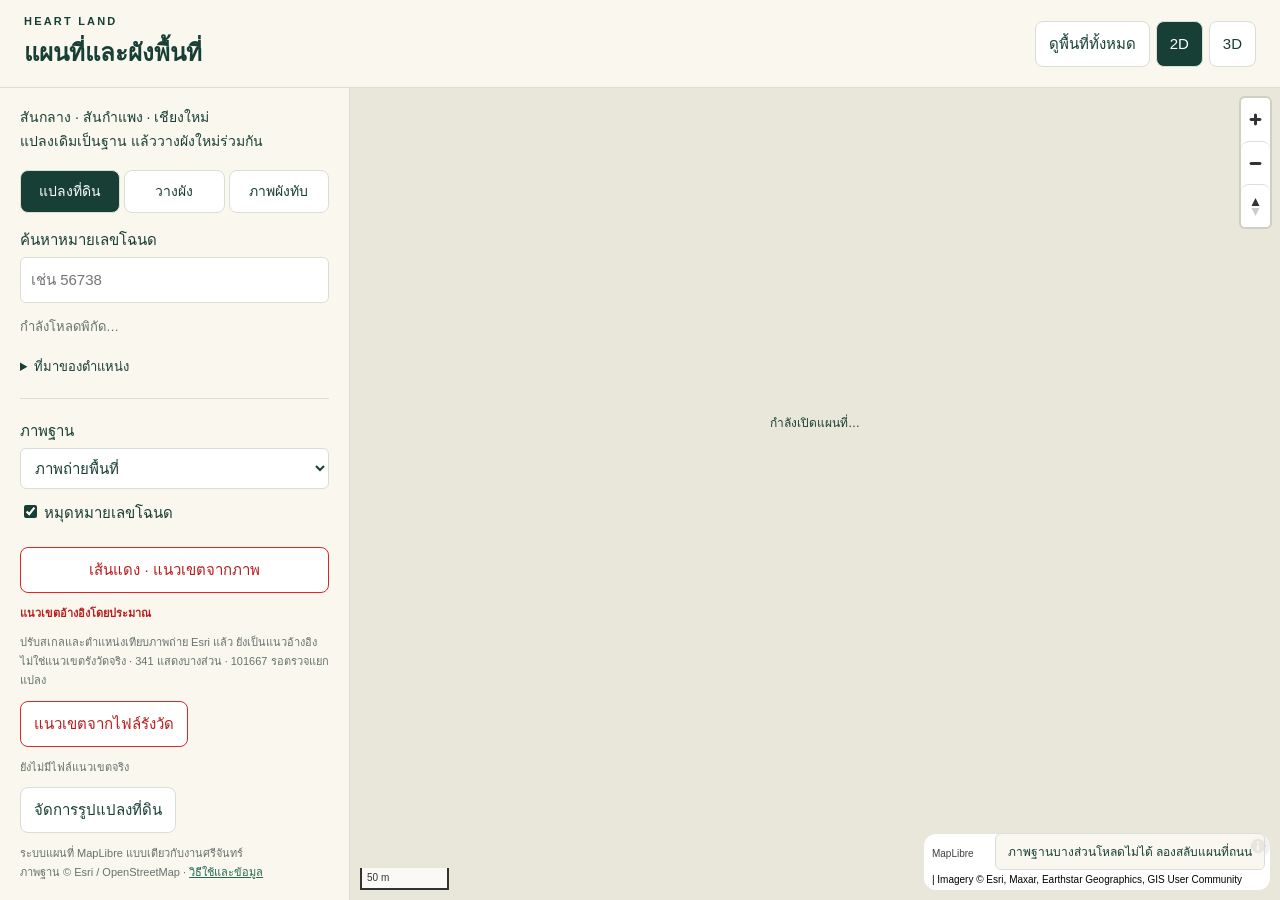
<file: index.html>
<!doctype html><html lang="th"><head><meta charset="utf-8"><meta name="viewport" content="width=device-width,initial-scale=1"><meta name="theme-color" content="#173f35"><title>HEART LAND แผนที่และผังพื้นที่</title><link rel="stylesheet" href="vendor/maplibre-gl.css"><link rel="stylesheet" href="style.css?v=20261110-aligned"><script defer src="vendor/maplibre-gl.js"></script><script defer src="app.js?v=20261110-aligned"></script></head><body>
<header><div><span class="eyebrow">HEART LAND</span><h1>แผนที่และผังพื้นที่</h1></div><div class="header-actions"><button id="fit">ดูพื้นที่ทั้งหมด</button><button id="view2d" class="active">2D</button><button id="view3d">3D</button><button id="panelToggle" aria-expanded="true">เครื่องมือ</button></div></header>
<main><aside id="panel"><p class="intro">สันกลาง · สันกำแพง · เชียงใหม่<br>แปลงเดิมเป็นฐาน แล้ววางผังใหม่ร่วมกัน</p><div class="tabs" role="tablist"><button data-tab="parcels" class="active" role="tab" aria-selected="true">แปลงที่ดิน</button><button data-tab="planning" role="tab" aria-selected="false">วางผัง</button><button data-tab="overlay" role="tab" aria-selected="false">ภาพผังทับ</button></div>
<section id="parcels"><label>ค้นหาหมายเลขโฉนด<input id="search" type="search" inputmode="numeric" placeholder="เช่น 56738"></label><p class="muted" id="parcelCount">กำลังโหลดพิกัด…</p><div id="parcelList"></div><details><summary>ที่มาของตำแหน่ง</summary><p>หมุดใช้พิกัดแปลงที่ค้นจาก LandsMaps วันที่ 8 พ.ย. 2569 ไม่ใช่หมุดมุมเขต เส้นแดงเป็นแนวเขตอ้างอิงที่ถอดจากภาพแผนผังโดยประมาณ ยังไม่ใช่รูปแปลงรังวัด</p><a href="https://landsmaps.dol.go.th/" target="_blank" rel="noopener">ตรวจเทียบ LandsMaps ↗</a><a href="data/parcels.geojson" download>ดาวน์โหลดพิกัดแปลง GeoJSON</a></details></section>
<section id="planning" hidden><p class="muted">วางตลาด ห้องน้ำ แปลงปลูก หรือเส้นทาง แล้วส่งออกให้ทีมทำต่อ</p><div class="grid"><button data-draw="Point">＋ ปักจุด</button><button data-draw="LineString">วาดเส้นทาง</button><button data-draw="Polygon">วาดโซน</button><button id="finish" disabled>จบการวาด</button></div><button id="cancelDraw" hidden>ยกเลิกการวาด</button><p id="drawHint" role="status"></p><div id="planList"></div><div class="grid"><button id="exportGeo">ส่งออก GeoJSON</button><label class="filebutton">นำเข้า GeoJSON<input id="importGeo" type="file" accept=".geojson,.json,application/json"></label><button id="undo">ย้อนการแก้ล่าสุด</button></div><p class="muted">แผนร่างเก็บในเบราว์เซอร์เครื่องนี้ ใช้ส่งออกหรือนำเข้าเมื่อส่งต่อทีม</p></section>
<section id="overlay" hidden><h2>นำภาพผังใหม่มาทับ</h2><p class="muted">เลือก PNG หรือ JPEG แล้วลากมุมทั้งสี่ให้ตรงตำแหน่งบนแผนที่ ปรับความโปร่งใสเพื่อเทียบภาพถ่าย</p><label class="filebutton primary">＋ เลือกภาพผัง<input id="importImage" type="file" accept="image/png,image/jpeg,image/webp"></label><div id="overlaySettings" hidden><label>ความทึบ <output id="opacityValue">65%</output><input id="opacity" type="range" min="0" max="100" value="65"></label><label><input type="checkbox" id="imageVisible" checked> แสดงภาพผัง</label><button id="editCorners">ปรับมุมภาพ</button><button id="placeImage">วางภาพตรงกลางมุมมอง</button><button id="removeImage">นำภาพออกจากร่าง</button></div><div class="grid"><button id="exportProject">สำรองผังพร้อมภาพ</button><label class="filebutton">เปิดแฟ้มผัง<input id="importProject" type="file" accept=".json,application/json"></label></div><details><summary>ดูภาพแผนผังที่ได้รับ</summary><p class="muted">ภาพอ้างอิงเดิม ยังไม่ใช่ภาพที่จัดพิกัดมุมครบแล้ว</p><a href="images/reference-overview.jpg" target="_blank">ภาพรวมแปลง ↗</a><a href="images/reference-east.jpg" target="_blank">ภาพด้านตะวันออก ↗</a><a href="images/reference-west.jpg" target="_blank">ภาพด้านตะวันตก ↗</a></details></section>
<hr><label>ภาพฐาน<select id="basemap"><option value="satellite">ภาพถ่ายพื้นที่</option><option value="street">แผนที่ถนน</option><option value="plan">แปลนพื้นเรียบ</option></select></label><label><input id="pinsVisible" type="checkbox" checked> หมุดหมายเลขโฉนด</label><button id="referenceToggle" aria-pressed="true" style="border-color:#dc2626;color:#b91c1c">เส้นแดง · แนวเขตจากภาพ</button><p id="referenceStatus" class="small">แนวเขตอ้างอิงโดยประมาณ</p><p class="small">ปรับสเกลและตำแหน่งเทียบภาพถ่าย Esri แล้ว ยังเป็นแนวอ้างอิง ไม่ใช่แนวเขตรังวัดจริง · 341 แสดงบางส่วน · 101667 รอตรวจแยกแปลง</p><button id="boundaryToggle" aria-pressed="false" style="border-color:#dc2626;color:#b91c1c">แนวเขตจากไฟล์รังวัด</button><p id="boundaryStatus" class="small">ยังไม่มีไฟล์แนวเขตจริง</p><button id="boundaryManage">จัดการรูปแปลงที่ดิน</button><p class="small">ระบบแผนที่ MapLibre แบบเดียวกับงานศรีจันทร์<br>ภาพฐาน © Esri / OpenStreetMap · <a href="README.md" target="_blank">วิธีใช้และข้อมูล</a></p></aside><div id="map" aria-label="แผนที่ HEART LAND"><div id="loading">กำลังเปิดแผนที่…</div></div><div id="status" role="status"></div></main>
<dialog id="boundaryDialog"><h2>แนวเขตที่ดินสีแดง</h2><p>เส้นแดงที่เห็นบนแผนที่ถอดจากภาพโดยประมาณ ยังไม่มีพิกัดมุมเขตจริงในแฟ้มนี้ กรุณานำเข้ารูปแปลงจากงานรังวัดหรือแหล่งข้อมูลกรมที่ดิน เส้นจะผูกกับหมายเลขโฉนดทั้ง 13 แปลง</p><p>ใช้ GeoJSON รูปหลายเหลี่ยม พิกัดลองจิจูด/ละติจูด WGS84 และระบุหมายเลขในช่อง deed ของแต่ละแปลง</p><label class="filebutton">นำเข้าไฟล์แนวเขตจริง<input id="importBoundaries" type="file" accept=".geojson,.json,application/json"></label><p id="boundaryDetails" class="small"></p><a href="https://landsmaps.dol.go.th/" target="_blank" rel="noopener">ตรวจรูปแปลงใน LandsMaps ↗</a><p class="small">การดึงข้อมูล API กรมที่ดินต้องมีสิทธิ์ใช้งาน จึงยังไม่เชื่อมต่ออัตโนมัติ</p><button id="closeBoundaries">ปิด</button></dialog><dialog id="featureDialog"><form id="featureForm"><h2 id="formTitle">รายละเอียดพื้นที่</h2><label>ชื่อ<input id="featureName" required maxlength="120" placeholder="เช่น จุดห้องน้ำ"></label><label>ประเภท<select id="featureKind"><option>กิจกรรม</option><option>ตลาดและร้านค้า</option><option>แปลงเกษตร</option><option>เส้นทาง</option><option>จุดบริการ</option><option>พื้นที่เรียนรู้</option></select></label><label>สี<input id="featureColor" type="color" value="#db743e"></label><label>รายละเอียด<textarea id="featureNote" maxlength="1500" rows="3"></textarea></label><div class="grid"><button class="primary" type="submit">บันทึก</button><button id="editVertices" type="button" hidden>ปรับตำแหน่ง</button><button id="deleteFeature" type="button" hidden>ลบรายการ</button><button id="closeDialog" type="button">ปิด</button></div></form></dialog><div id="toast" role="status" hidden></div></body></html>
</file>
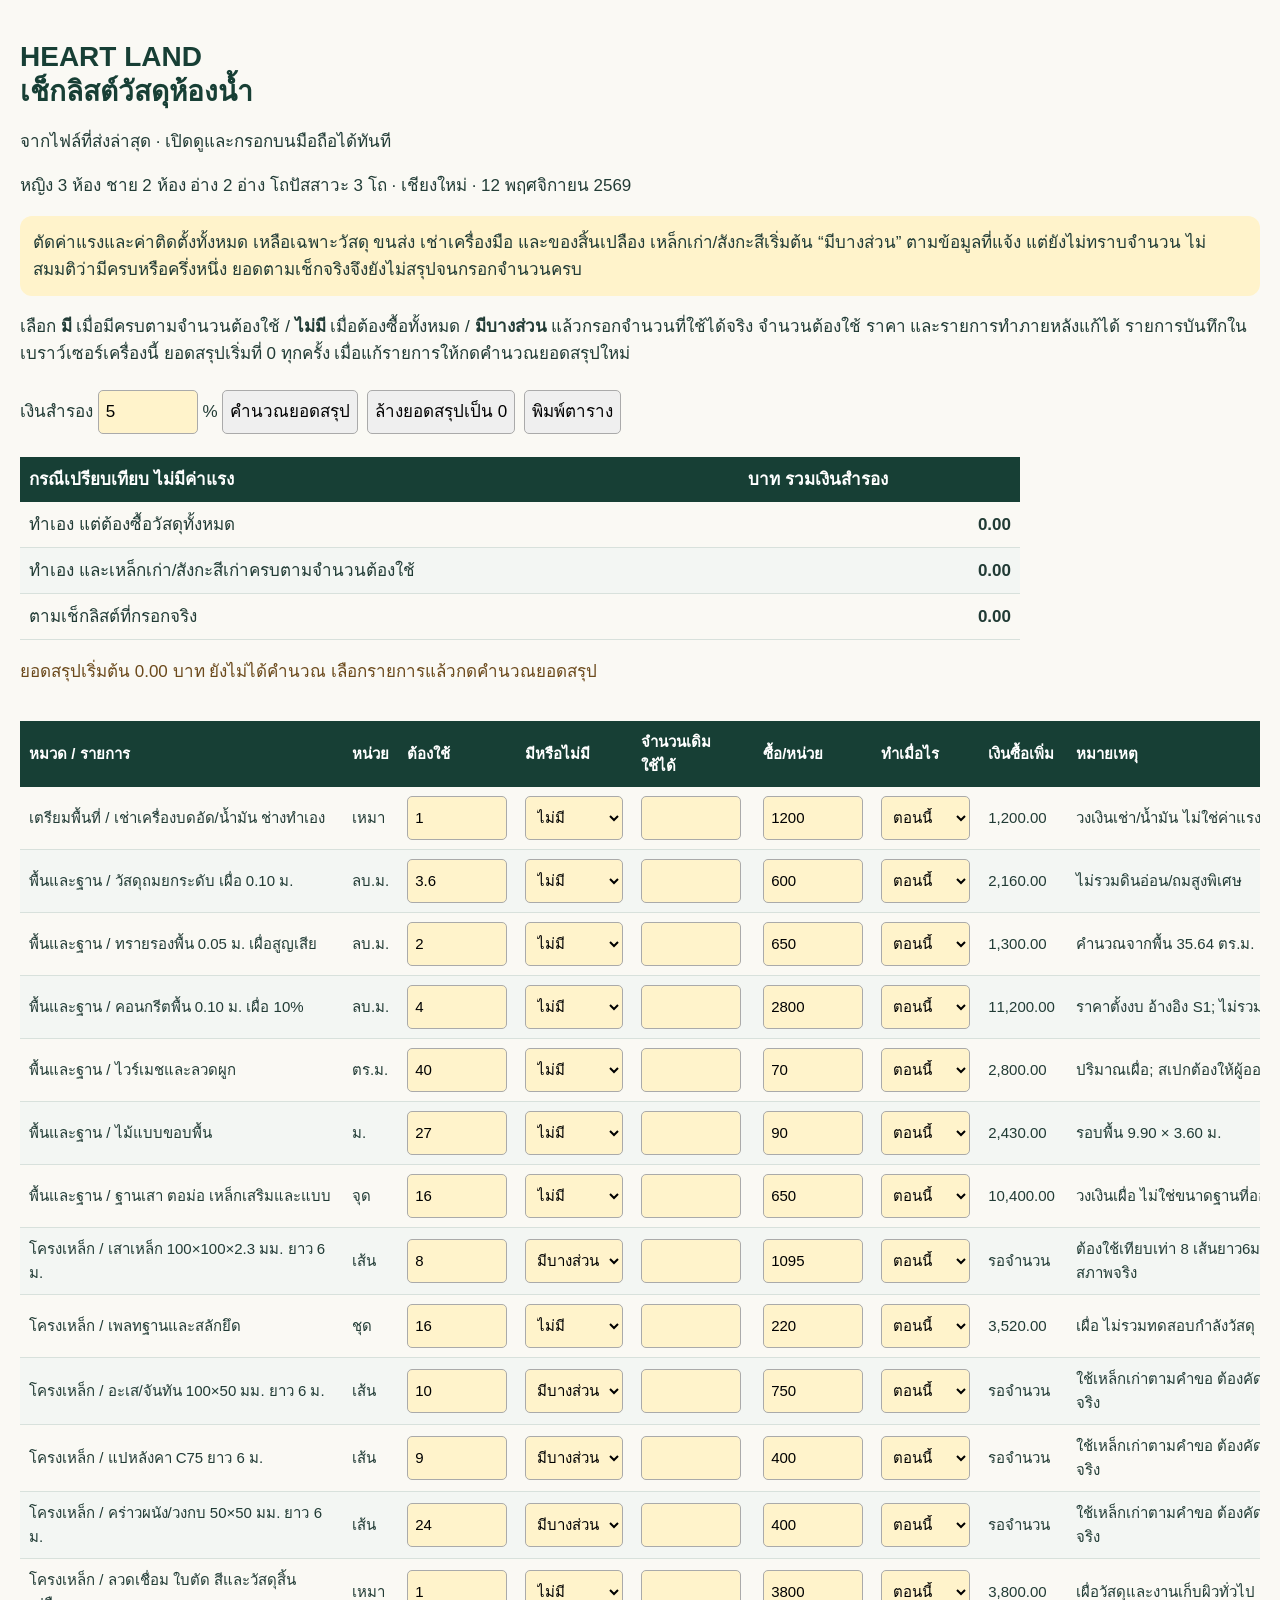
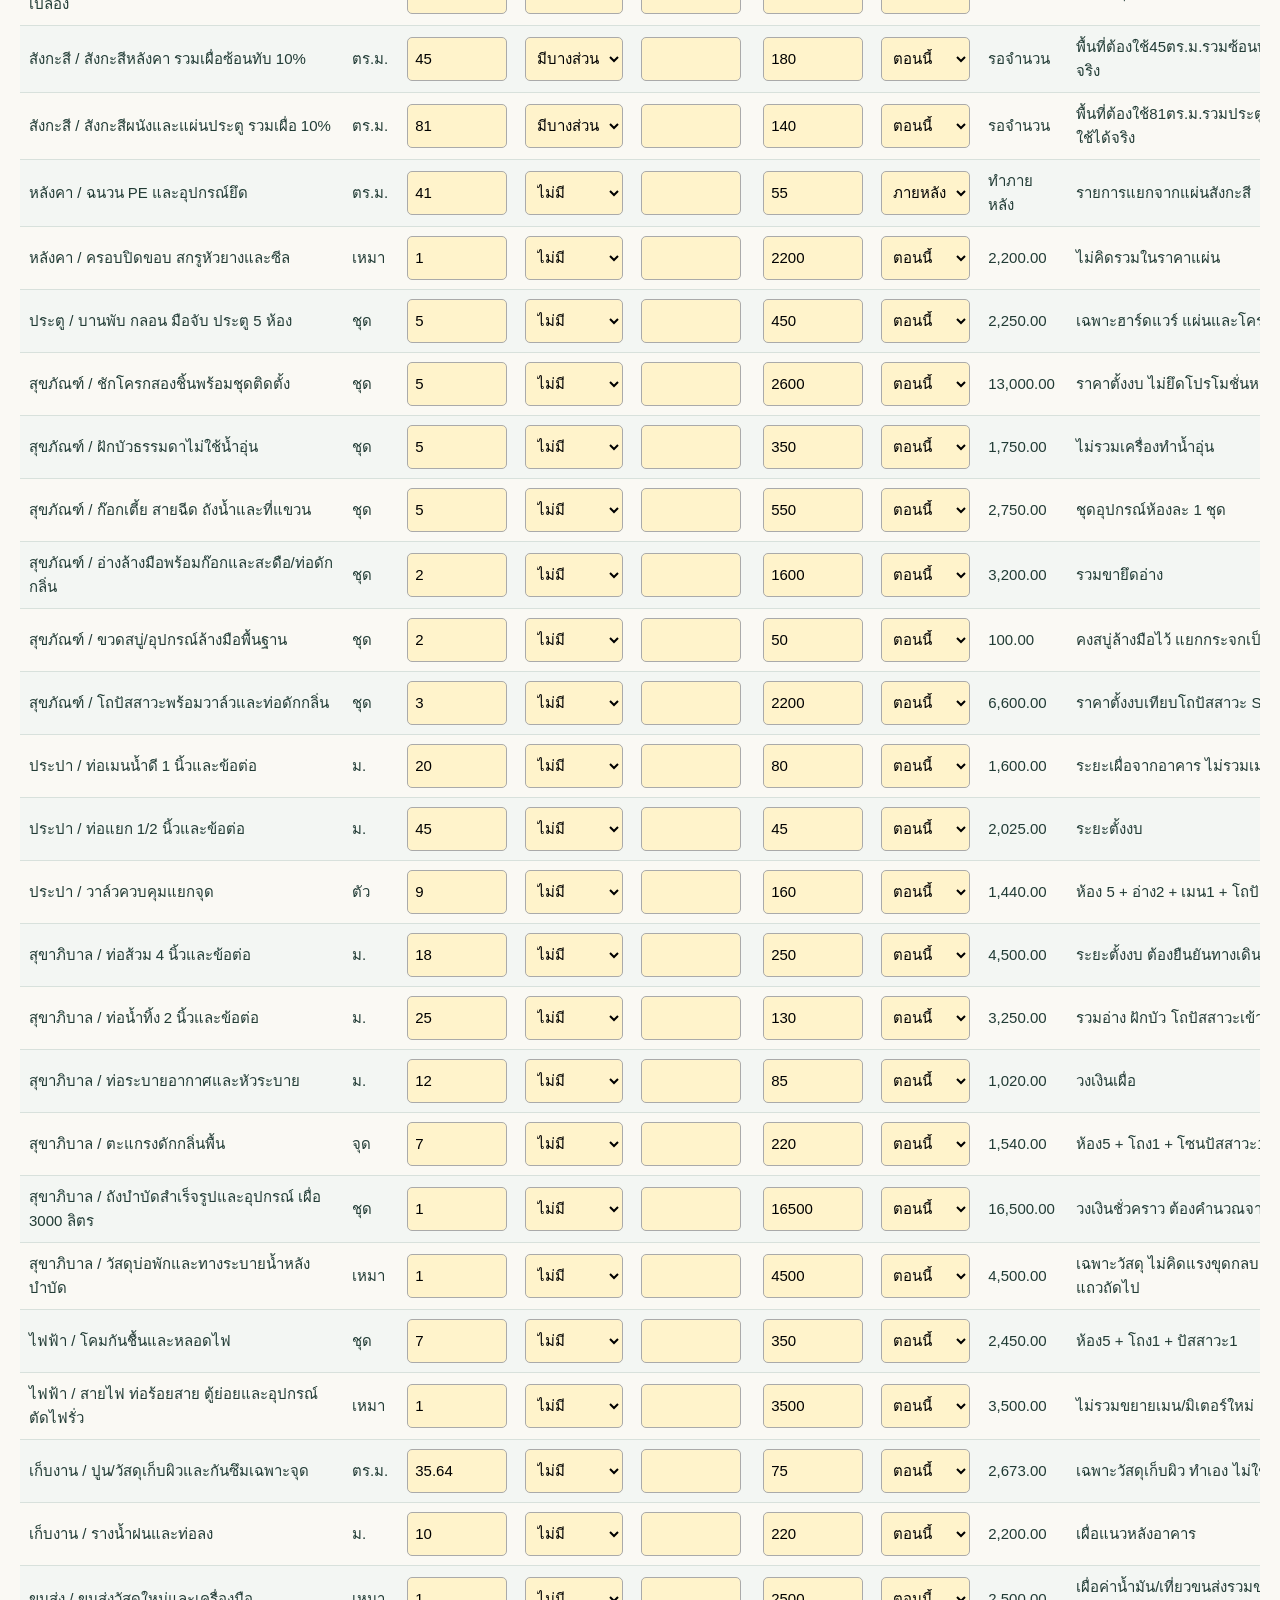
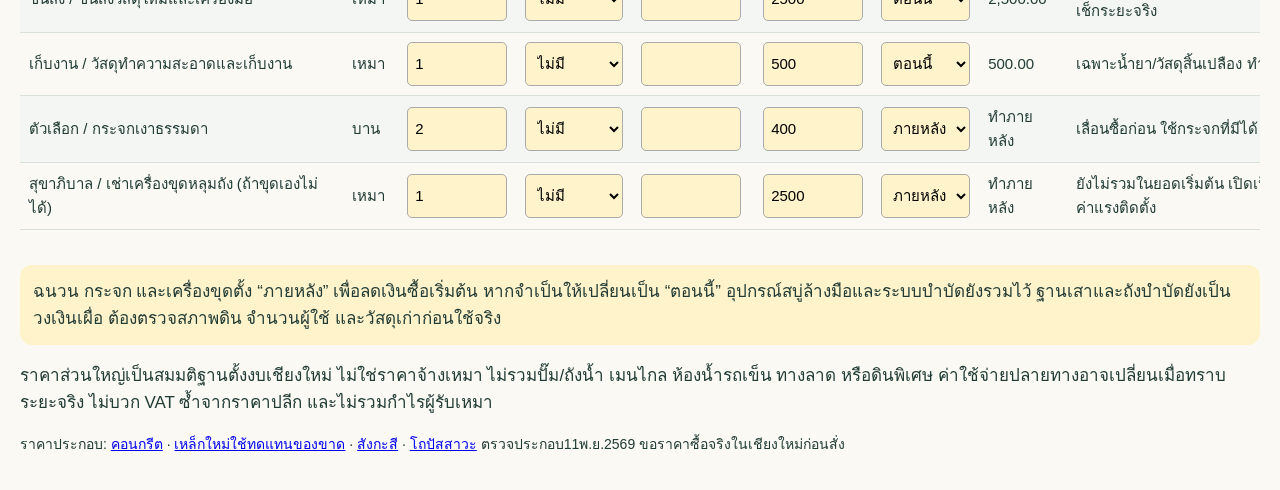
<file: toilet-cost/index.html>
<!doctype html><html lang="th"><meta charset="utf-8"><meta name="viewport" content="width=device-width,initial-scale=1"><title>HEART LAND เช็กลิสต์งบทำเอง</title><style>body{font:17px Tahoma,sans-serif;margin:24px;color:#213b35;line-height:1.6}h1{font-size:28px}table{width:100%;border-collapse:collapse;margin:18px 0}th{background:#173f35;color:white;text-align:left;padding:9px}td{padding:9px;border-bottom:1px solid #d8e1dc}tr:nth-child(even){background:#f3f6f3}input,select,button{font:inherit;padding:7px;border:1px solid #aaa;border-radius:5px}input{width:100px}select,input{background:#fff3cb}button{cursor:pointer}#summary{max-width:1000px}#summary td:last-child{font-weight:bold;text-align:right}#items{min-width:1450px;font-size:15px}.scroll{overflow:auto}.note{background:#fff3cb;padding:13px}.small{font-size:14px}tfoot{font-weight:bold} @media print{body{margin:0;font-size:12px}.scroll{overflow:visible}#items{min-width:0;font-size:10px}input,select{border:0;padding:0;width:75px;font-size:10px}button{display:none}th,td{padding:4px}thead{display:table-header-group}tr{break-inside:avoid}@page{size:A3 landscape;margin:10mm}}</style><style>html{box-sizing:border-box}*,*:before,*:after{box-sizing:inherit}body{max-width:1400px;margin:0 auto;padding:20px;background:#faf9f4}h1{line-height:1.25;color:#173f35}.note{border-radius:12px}button{min-height:44px;margin:5px 4px 5px 0}input,select{min-height:44px;max-width:100%}#summary th:last-child{min-width:145px}#summary td{vertical-align:top}#status{color:#6b491b} @media(max-width:700px){body{padding:14px;font-size:16px}h1{font-size:26px}p{overflow-wrap:anywhere}#summary{font-size:15px}#summary td,#summary th{padding:10px 7px}#summary th:last-child{min-width:112px}#items{min-width:0;width:100%}#items thead{display:none}#items tbody{display:block}#items tr{display:block;background:white;border:1px solid #d5dfd8;border-radius:12px;margin-bottom:15px;padding:10px}#items td{display:grid;grid-template-columns:minmax(105px,0.9fr) minmax(0,1.1fr);align-items:center;gap:10px;padding:8px 3px;text-align:left;overflow-wrap:anywhere}#items td:before{content:attr(data-label);font-size:14px;color:#53645c}#items td:first-child{display:block;font-size:18px;font-weight:bold;color:#173f35}#items td:first-child:before{display:none}#items td:last-child{display:block;font-size:14px;color:#53645c}#items td:last-child:before{display:block;margin-bottom:4px}#items input,#items select{width:100%;font-size:16px}.scroll{overflow:visible}#calculateSummary{background:#173f35;color:white;width:100%;border-color:#173f35}#clearSummary{width:100%}}@media print{body{max-width:none;background:white}}</style><h1>HEART LAND<br>เช็กลิสต์วัสดุห้องน้ำ</h1><p class="mobile-intro">จากไฟล์ที่ส่งล่าสุด · เปิดดูและกรอกบนมือถือได้ทันที</p><p>หญิง 3 ห้อง ชาย 2 ห้อง อ่าง 2 อ่าง โถปัสสาวะ 3 โถ · เชียงใหม่ · 12 พฤศจิกายน 2569</p><p class="note">ตัดค่าแรงและค่าติดตั้งทั้งหมด เหลือเฉพาะวัสดุ ขนส่ง เช่าเครื่องมือ และของสิ้นเปลือง เหล็กเก่า/สังกะสีเริ่มต้น “มีบางส่วน” ตามข้อมูลที่แจ้ง แต่ยังไม่ทราบจำนวน ไม่สมมติว่ามีครบหรือครึ่งหนึ่ง ยอดตามเช็กจริงจึงยังไม่สรุปจนกรอกจำนวนครบ</p><p>เลือก <b>มี</b> เมื่อมีครบตามจำนวนต้องใช้ / <b>ไม่มี</b> เมื่อต้องซื้อทั้งหมด / <b>มีบางส่วน</b> แล้วกรอกจำนวนที่ใช้ได้จริง จำนวนต้องใช้ ราคา และรายการทำภายหลังแก้ได้ รายการบันทึกในเบราว์เซอร์เครื่องนี้ ยอดสรุปเริ่มที่ 0 ทุกครั้ง เมื่อแก้รายการให้กดคำนวณยอดสรุปใหม่</p><p>เงินสำรอง <input id="reserve" type="number" value="5" min="0" max="100" step="1"> % <button id="calculateSummary">คำนวณยอดสรุป</button> <button id="clearSummary">ล้างยอดสรุปเป็น 0</button> <button onclick="window.print()">พิมพ์ตาราง</button></p><table id="summary"><thead><tr><th>กรณีเปรียบเทียบ ไม่มีค่าแรง</th><th>บาท รวมเงินสำรอง</th></tr></thead><tbody><tr><td>ทำเอง แต่ต้องซื้อวัสดุทั้งหมด</td><td id="buyall"></td></tr><tr><td>ทำเอง และเหล็กเก่า/สังกะสีเก่าครบตามจำนวนต้องใช้</td><td id="reuseall"></td></tr><tr><td>ตามเช็กลิสต์ที่กรอกจริง</td><td id="actual"></td></tr></tbody></table><p id="status"></p><div class="scroll"><table id="items"><thead><tr><th>หมวด / รายการ</th><th>หน่วย</th><th>ต้องใช้</th><th>มีหรือไม่มี</th><th>จำนวนเดิมใช้ได้</th><th>ซื้อ/หน่วย</th><th>ทำเมื่อไร</th><th>เงินซื้อเพิ่ม</th><th>หมายเหตุ</th></tr></thead><tbody></tbody></table></div><p class="note">ฉนวน กระจก และเครื่องขุดตั้ง “ภายหลัง” เพื่อลดเงินซื้อเริ่มต้น หากจำเป็นให้เปลี่ยนเป็น “ตอนนี้” อุปกรณ์สบู่ล้างมือและระบบบำบัดยังรวมไว้ ฐานเสาและถังบำบัดยังเป็นวงเงินเผื่อ ต้องตรวจสภาพดิน จำนวนผู้ใช้ และวัสดุเก่าก่อนใช้จริง</p><p>ราคาส่วนใหญ่เป็นสมมติฐานตั้งงบเชียงใหม่ ไม่ใช่ราคาจ้างเหมา ไม่รวมปั๊ม/ถังน้ำ เมนไกล ห้องน้ำรถเข็น ทางลาด หรือดินพิเศษ ค่าใช้จ่ายปลายทางอาจเปลี่ยนเมื่อทราบระยะจริง ไม่บวก VAT ซ้ำจากราคาปลีก และไม่รวมกำไรผู้รับเหมา</p><p class="small">ราคาประกอบ: <a href="https://www.onestockhome.com/th/product_categories/ready-mixed-concrete/items_table">คอนกรีต</a> · <a href="https://www.steellead.com/square-tube-gi-100x100.html">เหล็กใหม่ใช้ทดแทนของขาด</a> · <a href="https://buildmate.co.th/product-category/galvanized-sheet/">สังกะสี</a> · <a href="https://www.homepro.co.th/c/BAT1301?page_ga=home_trendy_product">โถปัสสาวะ</a> ตรวจประกอบ11พ.ย.2569 ขอราคาซื้อจริงในเชียงใหม่ก่อนสั่ง</p><script>
const seed={"rows": [{"cat": "เตรียมพื้นที่", "name": "เช่าเครื่องบดอัด/น้ำมัน ช่างทำเอง", "unit": "เหมา", "qty": 1, "status": "ไม่มี", "owned": null, "price": 1200, "stage": "ตอนนี้", "reuse": false, "note": "วงเงินเช่า/น้ำมัน ไม่ใช่ค่าแรง; ใช้เครื่องที่มีให้เลือก มี"}, {"cat": "พื้นและฐาน", "name": "วัสดุถมยกระดับ เผื่อ 0.10 ม.", "unit": "ลบ.ม.", "qty": 3.6, "status": "ไม่มี", "owned": null, "price": 600, "stage": "ตอนนี้", "reuse": false, "note": "ไม่รวมดินอ่อน/ถมสูงพิเศษ"}, {"cat": "พื้นและฐาน", "name": "ทรายรองพื้น 0.05 ม. เผื่อสูญเสีย", "unit": "ลบ.ม.", "qty": 2, "status": "ไม่มี", "owned": null, "price": 650, "stage": "ตอนนี้", "reuse": false, "note": "คำนวณจากพื้น 35.64 ตร.ม."}, {"cat": "พื้นและฐาน", "name": "คอนกรีตพื้น 0.10 ม. เผื่อ 10%", "unit": "ลบ.ม.", "qty": 4, "status": "ไม่มี", "owned": null, "price": 2800, "stage": "ตอนนี้", "reuse": false, "note": "ราคาตั้งงบ อ้างอิง S1; ไม่รวมปั๊มคอนกรีต"}, {"cat": "พื้นและฐาน", "name": "ไวร์เมชและลวดผูก", "unit": "ตร.ม.", "qty": 40, "status": "ไม่มี", "owned": null, "price": 70, "stage": "ตอนนี้", "reuse": false, "note": "ปริมาณเผื่อ; สเปกต้องให้ผู้ออกแบบตรวจ"}, {"cat": "พื้นและฐาน", "name": "ไม้แบบขอบพื้น", "unit": "ม.", "qty": 27, "status": "ไม่มี", "owned": null, "price": 90, "stage": "ตอนนี้", "reuse": false, "note": "รอบพื้น 9.90 × 3.60 ม."}, {"cat": "พื้นและฐาน", "name": "ฐานเสา ตอม่อ เหล็กเสริมและแบบ", "unit": "จุด", "qty": 16, "status": "ไม่มี", "owned": null, "price": 650, "stage": "ตอนนี้", "reuse": false, "note": "วงเงินเผื่อ ไม่ใช่ขนาดฐานที่ออกแบบแล้ว"}, {"cat": "โครงเหล็ก", "name": "เสาเหล็ก 100×100×2.3 มม. ยาว 6 ม.", "unit": "เส้น", "qty": 8, "status": "มีบางส่วน", "owned": null, "price": 1095, "stage": "ตอนนี้", "reuse": true, "note": "ต้องใช้เทียบเท่า 8 เส้นยาว6ม.; ตรวจหน้าตัด ความยาว และสภาพจริง"}, {"cat": "โครงเหล็ก", "name": "เพลทฐานและสลักยึด", "unit": "ชุด", "qty": 16, "status": "ไม่มี", "owned": null, "price": 220, "stage": "ตอนนี้", "reuse": false, "note": "เผื่อ ไม่รวมทดสอบกำลังวัสดุ"}, {"cat": "โครงเหล็ก", "name": "อะเส/จันทัน 100×50 มม. ยาว 6 ม.", "unit": "เส้น", "qty": 10, "status": "มีบางส่วน", "owned": null, "price": 750, "stage": "ตอนนี้", "reuse": true, "note": "ใช้เหล็กเก่าตามคำขอ ต้องคัดขนาด/ความยาวที่ใช้แทนได้จริง"}, {"cat": "โครงเหล็ก", "name": "แปหลังคา C75 ยาว 6 ม.", "unit": "เส้น", "qty": 9, "status": "มีบางส่วน", "owned": null, "price": 400, "stage": "ตอนนี้", "reuse": true, "note": "ใช้เหล็กเก่าตามคำขอ ต้องคัดขนาด/ความยาวที่ใช้แทนได้จริง"}, {"cat": "โครงเหล็ก", "name": "คร่าวผนัง/วงกบ 50×50 มม. ยาว 6 ม.", "unit": "เส้น", "qty": 24, "status": "มีบางส่วน", "owned": null, "price": 400, "stage": "ตอนนี้", "reuse": true, "note": "ใช้เหล็กเก่าตามคำขอ ต้องคัดขนาด/ความยาวที่ใช้แทนได้จริง"}, {"cat": "โครงเหล็ก", "name": "ลวดเชื่อม ใบตัด สีและวัสดุสิ้นเปลือง", "unit": "เหมา", "qty": 1, "status": "ไม่มี", "owned": null, "price": 3800, "stage": "ตอนนี้", "reuse": false, "note": "เผื่อวัสดุและงานเก็บผิวทั่วไป"}, {"cat": "สังกะสี", "name": "สังกะสีหลังคา รวมเผื่อซ้อนทับ 10%", "unit": "ตร.ม.", "qty": 45, "status": "มีบางส่วน", "owned": null, "price": 180, "stage": "ตอนนี้", "reuse": true, "note": "พื้นที่ต้องใช้45ตร.ม.รวมซ้อนทับแล้ว; กรอกพื้นที่เก่าที่ใช้ได้จริง"}, {"cat": "สังกะสี", "name": "สังกะสีผนังและแผ่นประตู รวมเผื่อ 10%", "unit": "ตร.ม.", "qty": 81, "status": "มีบางส่วน", "owned": null, "price": 140, "stage": "ตอนนี้", "reuse": true, "note": "พื้นที่ต้องใช้81ตร.ม.รวมประตูและเผื่อแล้ว; กรอกของเก่าใช้ได้จริง"}, {"cat": "หลังคา", "name": "ฉนวน PE และอุปกรณ์ยึด", "unit": "ตร.ม.", "qty": 41, "status": "ไม่มี", "owned": null, "price": 55, "stage": "ภายหลัง", "reuse": false, "note": "รายการแยกจากแผ่นสังกะสี"}, {"cat": "หลังคา", "name": "ครอบปิดขอบ สกรูหัวยางและซีล", "unit": "เหมา", "qty": 1, "status": "ไม่มี", "owned": null, "price": 2200, "stage": "ตอนนี้", "reuse": false, "note": "ไม่คิดรวมในราคาแผ่น"}, {"cat": "ประตู", "name": "บานพับ กลอน มือจับ ประตู 5 ห้อง", "unit": "ชุด", "qty": 5, "status": "ไม่มี", "owned": null, "price": 450, "stage": "ตอนนี้", "reuse": false, "note": "เฉพาะฮาร์ดแวร์ แผ่นและโครงคิดด้านบนแล้ว"}, {"cat": "สุขภัณฑ์", "name": "ชักโครกสองชิ้นพร้อมชุดติดตั้ง", "unit": "ชุด", "qty": 5, "status": "ไม่มี", "owned": null, "price": 2600, "stage": "ตอนนี้", "reuse": false, "note": "ราคาตั้งงบ ไม่ยึดโปรโมชั่นหมดอายุ"}, {"cat": "สุขภัณฑ์", "name": "ฝักบัวธรรมดาไม่ใช้น้ำอุ่น", "unit": "ชุด", "qty": 5, "status": "ไม่มี", "owned": null, "price": 350, "stage": "ตอนนี้", "reuse": false, "note": "ไม่รวมเครื่องทำน้ำอุ่น"}, {"cat": "สุขภัณฑ์", "name": "ก๊อกเตี้ย สายฉีด ถังน้ำและที่แขวน", "unit": "ชุด", "qty": 5, "status": "ไม่มี", "owned": null, "price": 550, "stage": "ตอนนี้", "reuse": false, "note": "ชุดอุปกรณ์ห้องละ 1 ชุด"}, {"cat": "สุขภัณฑ์", "name": "อ่างล้างมือพร้อมก๊อกและสะดือ/ท่อดักกลิ่น", "unit": "ชุด", "qty": 2, "status": "ไม่มี", "owned": null, "price": 1600, "stage": "ตอนนี้", "reuse": false, "note": "รวมขายึดอ่าง"}, {"cat": "สุขภัณฑ์", "name": "ขวดสบู่/อุปกรณ์ล้างมือพื้นฐาน", "unit": "ชุด", "qty": 2, "status": "ไม่มี", "owned": null, "price": 50, "stage": "ตอนนี้", "reuse": false, "note": "คงสบู่ล้างมือไว้ แยกกระจกเป็นรายการทำภายหลัง"}, {"cat": "สุขภัณฑ์", "name": "โถปัสสาวะพร้อมวาล์วและท่อดักกลิ่น", "unit": "ชุด", "qty": 3, "status": "ไม่มี", "owned": null, "price": 2200, "stage": "ตอนนี้", "reuse": false, "note": "ราคาตั้งงบเทียบโถปัสสาวะ S4; รวมอุปกรณ์เผื่อ"}, {"cat": "ประปา", "name": "ท่อเมนน้ำดี 1 นิ้วและข้อต่อ", "unit": "ม.", "qty": 20, "status": "ไม่มี", "owned": null, "price": 80, "stage": "ตอนนี้", "reuse": false, "note": "ระยะเผื่อจากอาคาร ไม่รวมเมนไกล"}, {"cat": "ประปา", "name": "ท่อแยก 1/2 นิ้วและข้อต่อ", "unit": "ม.", "qty": 45, "status": "ไม่มี", "owned": null, "price": 45, "stage": "ตอนนี้", "reuse": false, "note": "ระยะตั้งงบ"}, {"cat": "ประปา", "name": "วาล์วควบคุมแยกจุด", "unit": "ตัว", "qty": 9, "status": "ไม่มี", "owned": null, "price": 160, "stage": "ตอนนี้", "reuse": false, "note": "ห้อง 5 + อ่าง2 + เมน1 + โถปัสสาวะรวม1"}, {"cat": "สุขาภิบาล", "name": "ท่อส้วม 4 นิ้วและข้อต่อ", "unit": "ม.", "qty": 18, "status": "ไม่มี", "owned": null, "price": 250, "stage": "ตอนนี้", "reuse": false, "note": "ระยะตั้งงบ ต้องยืนยันทางเดินท่อ"}, {"cat": "สุขาภิบาล", "name": "ท่อน้ำทิ้ง 2 นิ้วและข้อต่อ", "unit": "ม.", "qty": 25, "status": "ไม่มี", "owned": null, "price": 130, "stage": "ตอนนี้", "reuse": false, "note": "รวมอ่าง ฝักบัว โถปัสสาวะเข้าระบบบำบัดตามแบบภายหลัง"}, {"cat": "สุขาภิบาล", "name": "ท่อระบายอากาศและหัวระบาย", "unit": "ม.", "qty": 12, "status": "ไม่มี", "owned": null, "price": 85, "stage": "ตอนนี้", "reuse": false, "note": "วงเงินเผื่อ"}, {"cat": "สุขาภิบาล", "name": "ตะแกรงดักกลิ่นพื้น", "unit": "จุด", "qty": 7, "status": "ไม่มี", "owned": null, "price": 220, "stage": "ตอนนี้", "reuse": false, "note": "ห้อง5 + โถง1 + โซนปัสสาวะ1"}, {"cat": "สุขาภิบาล", "name": "ถังบำบัดสำเร็จรูปและอุปกรณ์ เผื่อ 3000 ลิตร", "unit": "ชุด", "qty": 1, "status": "ไม่มี", "owned": null, "price": 16500, "stage": "ตอนนี้", "reuse": false, "note": "วงเงินชั่วคราว ต้องคำนวณจากจำนวนผู้ใช้ก่อนเลือกขนาด"}, {"cat": "สุขาภิบาล", "name": "วัสดุบ่อพักและทางระบายน้ำหลังบำบัด", "unit": "เหมา", "qty": 1, "status": "ไม่มี", "owned": null, "price": 4500, "stage": "ตอนนี้", "reuse": false, "note": "เฉพาะวัสดุ ไม่คิดแรงขุดกลบ; ค่าเช่าเครื่องขุดถ้าต้องใช้เพิ่มแถวถัดไป"}, {"cat": "ไฟฟ้า", "name": "โคมกันชื้นและหลอดไฟ", "unit": "ชุด", "qty": 7, "status": "ไม่มี", "owned": null, "price": 350, "stage": "ตอนนี้", "reuse": false, "note": "ห้อง5 + โถง1 + ปัสสาวะ1"}, {"cat": "ไฟฟ้า", "name": "สายไฟ ท่อร้อยสาย ตู้ย่อยและอุปกรณ์ตัดไฟรั่ว", "unit": "เหมา", "qty": 1, "status": "ไม่มี", "owned": null, "price": 3500, "stage": "ตอนนี้", "reuse": false, "note": "ไม่รวมขยายเมน/มิเตอร์ใหม่"}, {"cat": "เก็บงาน", "name": "ปูน/วัสดุเก็บผิวและกันซึมเฉพาะจุด", "unit": "ตร.ม.", "qty": 35.64, "status": "ไม่มี", "owned": null, "price": 75, "stage": "ตอนนี้", "reuse": false, "note": "เฉพาะวัสดุเก็บผิว ทำเอง ไม่ใช่ค่าติดตั้ง/ค่าขัดพื้น"}, {"cat": "เก็บงาน", "name": "รางน้ำฝนและท่อลง", "unit": "ม.", "qty": 10, "status": "ไม่มี", "owned": null, "price": 220, "stage": "ตอนนี้", "reuse": false, "note": "เผื่อแนวหลังอาคาร"}, {"cat": "ขนส่ง", "name": "ขนส่งวัสดุใหม่และเครื่องมือ", "unit": "เหมา", "qty": 1, "status": "ไม่มี", "owned": null, "price": 2500, "stage": "ตอนนี้", "reuse": false, "note": "เผื่อค่าน้ำมัน/เที่ยวขนส่งรวมของเชียงใหม่ ไม่ใช่ค่าแรง; ต้องเช็กระยะจริง"}, {"cat": "เก็บงาน", "name": "วัสดุทำความสะอาดและเก็บงาน", "unit": "เหมา", "qty": 1, "status": "ไม่มี", "owned": null, "price": 500, "stage": "ตอนนี้", "reuse": false, "note": "เฉพาะน้ำยา/วัสดุสิ้นเปลือง ทำเอง"}, {"cat": "ตัวเลือก", "name": "กระจกเงาธรรมดา", "unit": "บาน", "qty": 2, "status": "ไม่มี", "owned": null, "price": 400, "stage": "ภายหลัง", "reuse": false, "note": "เลื่อนซื้อก่อน ใช้กระจกที่มีได้"}, {"cat": "สุขาภิบาล", "name": "เช่าเครื่องขุดหลุมถัง (ถ้าขุดเองไม่ได้)", "unit": "เหมา", "qty": 1, "status": "ไม่มี", "owned": null, "price": 2500, "stage": "ภายหลัง", "reuse": false, "note": "ยังไม่รวมในยอดเริ่มต้น เปิดเป็น ตอนนี้ เมื่อจำเป็น ไม่ใช่ค่าแรงติดตั้ง"}], "source": "งบทำเอง เช็กลิสต์วัสดุ.xlsx", "date": "2026-11-12"};
let rows=seed.rows.map(r=>({...r}));let reserve=5;let summaryCalculated=false;
try{const x=JSON.parse(localStorage.getItem('heart-land-diy-cost-mobile-v1')||'null');if(x&&Array.isArray(x.rows)&&x.rows.length===rows.length){rows=x.rows;reserve=x.reserve;}}catch{}
const money=n=>n.toLocaleString('th-TH',{minimumFractionDigits:2,maximumFractionDigits:2});
function calculate(rs,pct){let all=0,reuse=0,actual=0,missing=0;for(const r of rs){if(r.stage==='ภายหลัง')continue;if(!Number.isFinite(r.qty)||r.qty<0||!Number.isFinite(r.price)||r.price<0){missing++;continue;}all+=r.qty*r.price;reuse+=r.reuse?0:r.qty*r.price;if(r.status==='มี'){continue;}else if(r.status==='ไม่มี'){actual+=r.qty*r.price;}else if(Number.isFinite(r.owned)&&r.owned>=0&&r.owned<=r.qty){actual+=(r.qty-r.owned)*r.price;}else missing++;}return {all:all*(1+pct/100),reuse:reuse*(1+pct/100),actual:actual*(1+pct/100),missing};}
function render(){document.getElementById('reserve').value=reserve;const body=document.querySelector('#items tbody');body.replaceChildren();rows.forEach((r,i)=>{const tr=document.createElement('tr');function cell(t){let c=document.createElement('td');c.textContent=t;tr.append(c);return c;}cell(r.cat+' / '+r.name);cell(r.unit);function number(key,value){let el=document.createElement('input');el.type='number';el.min=0;el.step='0.01';el.value=value===null?'':value;el.onchange=()=>{r[key]=el.value===''?null:Number(el.value);update();};cell('').append(el);}number('qty',r.qty);function select(key,opts){const el=document.createElement('select');for(const t of opts){let o=document.createElement('option');o.textContent=t;o.value=t;el.append(o);}el.value=r[key];el.onchange=()=>{r[key]=el.value;render();};cell('').append(el);}select('status',['มี','ไม่มี','มีบางส่วน']);number('owned',r.owned);number('price',r.price);select('stage',['ตอนนี้','ภายหลัง']);let c=cell('');c.id='cost-'+i;cell(r.note);const labels=Array.from(document.querySelectorAll('#items thead th')).map(t=>t.textContent);Array.from(tr.children).forEach((td,j)=>td.dataset.label=labels[j]);body.append(tr);});update();}
function update(showSummary=false){summaryCalculated=showSummary;const t=calculate(rows,reserve);document.getElementById('buyall').textContent=money(summaryCalculated?t.all:0);document.getElementById('reuseall').textContent=money(summaryCalculated?t.reuse:0);document.getElementById('actual').textContent=!summaryCalculated?money(0):t.missing?'รอจำนวน/แก้ข้อมูล '+t.missing+' รายการ':money(t.actual);document.getElementById('status').textContent=!summaryCalculated?'ยอดสรุปเริ่มต้น 0.00 บาท ยังไม่ได้คำนวณ เลือกรายการแล้วกดคำนวณยอดสรุป':t.missing?'ยังไม่สรุปยอดซื้อจริง เพราะข้อมูลของเดิมยังไม่ครบ':'ยอดซื้อเพิ่มคำนวณจากเช็กลิสต์ปัจจุบันแล้ว';rows.forEach((r,i)=>{const c=document.getElementById('cost-'+i);if(r.stage==='ภายหลัง')c.textContent='ทำภายหลัง';else if(r.status==='มี')c.textContent='0.00';else if(r.status==='ไม่มี')c.textContent=money(r.qty*r.price);else c.textContent=Number.isFinite(r.owned)&&r.owned>=0&&r.owned<=r.qty?money((r.qty-r.owned)*r.price):'รอจำนวน';});try{localStorage.setItem('heart-land-diy-cost-mobile-v1',JSON.stringify({rows,reserve}));}catch{}}
document.getElementById('calculateSummary').onclick=()=>update(true);document.getElementById('clearSummary').onclick=()=>update(false);
document.getElementById('reserve').onchange=e=>{reserve=Math.max(0,Math.min(100,Number(e.target.value)||0));update();};render();
</script></html>
</file>
<file: vendor/maplibre-gl.css>
.maplibregl-map{font:12px/20px Helvetica Neue,Arial,Helvetica,sans-serif;overflow:hidden;position:relative;-webkit-tap-highlight-color:rgb(0 0 0/0)}.maplibregl-canvas{left:0;position:absolute;top:0}.maplibregl-map:fullscreen{height:100%;width:100%}.maplibregl-ctrl-group button.maplibregl-ctrl-compass{touch-action:none}.maplibregl-canvas-container.maplibregl-interactive,.maplibregl-ctrl-group button.maplibregl-ctrl-compass{cursor:grab;-webkit-user-select:none;-moz-user-select:none;user-select:none}.maplibregl-canvas-container.maplibregl-interactive.maplibregl-track-pointer{cursor:pointer}.maplibregl-canvas-container.maplibregl-interactive:active,.maplibregl-ctrl-group button.maplibregl-ctrl-compass:active{cursor:grabbing}.maplibregl-canvas-container.maplibregl-touch-zoom-rotate,.maplibregl-canvas-container.maplibregl-touch-zoom-rotate .maplibregl-canvas{touch-action:pan-x pan-y}.maplibregl-canvas-container.maplibregl-touch-drag-pan,.maplibregl-canvas-container.maplibregl-touch-drag-pan .maplibregl-canvas{touch-action:pinch-zoom}.maplibregl-canvas-container.maplibregl-touch-zoom-rotate.maplibregl-touch-drag-pan,.maplibregl-canvas-container.maplibregl-touch-zoom-rotate.maplibregl-touch-drag-pan .maplibregl-canvas{touch-action:none}.maplibregl-canvas-container.maplibregl-touch-drag-pan.maplibregl-cooperative-gestures,.maplibregl-canvas-container.maplibregl-touch-drag-pan.maplibregl-cooperative-gestures .maplibregl-canvas{touch-action:pan-x pan-y}.maplibregl-ctrl-bottom-left,.maplibregl-ctrl-bottom-right,.maplibregl-ctrl-top-left,.maplibregl-ctrl-top-right{pointer-events:none;position:absolute;z-index:2}.maplibregl-ctrl-top-left{left:0;top:0}.maplibregl-ctrl-top-right{right:0;top:0}.maplibregl-ctrl-bottom-left{bottom:0;left:0}.maplibregl-ctrl-bottom-right{bottom:0;right:0}.maplibregl-ctrl{clear:both;pointer-events:auto;transform:translate(0)}.maplibregl-ctrl-top-left .maplibregl-ctrl{float:left;margin:10px 0 0 10px}.maplibregl-ctrl-top-right .maplibregl-ctrl{float:right;margin:10px 10px 0 0}.maplibregl-ctrl-bottom-left .maplibregl-ctrl{float:left;margin:0 0 10px 10px}.maplibregl-ctrl-bottom-right .maplibregl-ctrl{float:right;margin:0 10px 10px 0}.maplibregl-ctrl-group{background:#fff;border-radius:4px}.maplibregl-ctrl-group:not(:empty){box-shadow:0 0 0 2px rgba(0,0,0,.1)}@media (forced-colors:active){.maplibregl-ctrl-group:not(:empty){box-shadow:0 0 0 2px ButtonText}}.maplibregl-ctrl-group button{background-color:transparent;border:0;box-sizing:border-box;cursor:pointer;display:block;height:29px;outline:none;padding:0;width:29px}.maplibregl-ctrl-group button+button{border-top:1px solid #ddd}.maplibregl-ctrl button .maplibregl-ctrl-icon{background-position:50%;background-repeat:no-repeat;display:block;height:100%;width:100%}@media (forced-colors:active){.maplibregl-ctrl-icon{background-color:transparent}.maplibregl-ctrl-group button+button{border-top:1px solid ButtonText}}.maplibregl-ctrl button::-moz-focus-inner{border:0;padding:0}.maplibregl-ctrl-attrib-button:focus,.maplibregl-ctrl-group button:focus{box-shadow:0 0 2px 2px #0096ff}.maplibregl-ctrl button:disabled{cursor:not-allowed}.maplibregl-ctrl button:disabled .maplibregl-ctrl-icon{opacity:.25}@media (hover:hover){.maplibregl-ctrl button:not(:disabled):hover{background-color:rgb(0 0 0/5%)}}.maplibregl-ctrl button:not(:disabled):active{background-color:rgb(0 0 0/5%)}.maplibregl-ctrl-group button:focus:focus-visible{box-shadow:0 0 2px 2px #0096ff}.maplibregl-ctrl-group button:focus:not(:focus-visible){box-shadow:none}.maplibregl-ctrl-group button:focus:first-child{border-radius:4px 4px 0 0}.maplibregl-ctrl-group button:focus:last-child{border-radius:0 0 4px 4px}.maplibregl-ctrl-group button:focus:only-child{border-radius:inherit}.maplibregl-ctrl button.maplibregl-ctrl-zoom-out .maplibregl-ctrl-icon{background-image:url("data:image/svg+xml;charset=utf-8,%3Csvg xmlns='http://www.w3.org/2000/svg' width='29' height='29' fill='%23333' viewBox='0 0 29 29'%3E%3Cpath d='M10 13c-.75 0-1.5.75-1.5 1.5S9.25 16 10 16h9c.75 0 1.5-.75 1.5-1.5S19.75 13 19 13z'/%3E%3C/svg%3E")}.maplibregl-ctrl button.maplibregl-ctrl-zoom-in .maplibregl-ctrl-icon{background-image:url("data:image/svg+xml;charset=utf-8,%3Csvg xmlns='http://www.w3.org/2000/svg' width='29' height='29' fill='%23333' viewBox='0 0 29 29'%3E%3Cpath d='M14.5 8.5c-.75 0-1.5.75-1.5 1.5v3h-3c-.75 0-1.5.75-1.5 1.5S9.25 16 10 16h3v3c0 .75.75 1.5 1.5 1.5S16 19.75 16 19v-3h3c.75 0 1.5-.75 1.5-1.5S19.75 13 19 13h-3v-3c0-.75-.75-1.5-1.5-1.5'/%3E%3C/svg%3E")}@media (forced-colors:active){.maplibregl-ctrl button.maplibregl-ctrl-zoom-out .maplibregl-ctrl-icon{background-image:url("data:image/svg+xml;charset=utf-8,%3Csvg xmlns='http://www.w3.org/2000/svg' width='29' height='29' fill='%23fff' viewBox='0 0 29 29'%3E%3Cpath d='M10 13c-.75 0-1.5.75-1.5 1.5S9.25 16 10 16h9c.75 0 1.5-.75 1.5-1.5S19.75 13 19 13z'/%3E%3C/svg%3E")}.maplibregl-ctrl button.maplibregl-ctrl-zoom-in .maplibregl-ctrl-icon{background-image:url("data:image/svg+xml;charset=utf-8,%3Csvg xmlns='http://www.w3.org/2000/svg' width='29' height='29' fill='%23fff' viewBox='0 0 29 29'%3E%3Cpath d='M14.5 8.5c-.75 0-1.5.75-1.5 1.5v3h-3c-.75 0-1.5.75-1.5 1.5S9.25 16 10 16h3v3c0 .75.75 1.5 1.5 1.5S16 19.75 16 19v-3h3c.75 0 1.5-.75 1.5-1.5S19.75 13 19 13h-3v-3c0-.75-.75-1.5-1.5-1.5'/%3E%3C/svg%3E")}}@media (forced-colors:active) and (prefers-color-scheme:light){.maplibregl-ctrl button.maplibregl-ctrl-zoom-out .maplibregl-ctrl-icon{background-image:url("data:image/svg+xml;charset=utf-8,%3Csvg xmlns='http://www.w3.org/2000/svg' width='29' height='29' viewBox='0 0 29 29'%3E%3Cpath d='M10 13c-.75 0-1.5.75-1.5 1.5S9.25 16 10 16h9c.75 0 1.5-.75 1.5-1.5S19.75 13 19 13z'/%3E%3C/svg%3E")}.maplibregl-ctrl button.maplibregl-ctrl-zoom-in .maplibregl-ctrl-icon{background-image:url("data:image/svg+xml;charset=utf-8,%3Csvg xmlns='http://www.w3.org/2000/svg' width='29' height='29' viewBox='0 0 29 29'%3E%3Cpath d='M14.5 8.5c-.75 0-1.5.75-1.5 1.5v3h-3c-.75 0-1.5.75-1.5 1.5S9.25 16 10 16h3v3c0 .75.75 1.5 1.5 1.5S16 19.75 16 19v-3h3c.75 0 1.5-.75 1.5-1.5S19.75 13 19 13h-3v-3c0-.75-.75-1.5-1.5-1.5'/%3E%3C/svg%3E")}}.maplibregl-ctrl button.maplibregl-ctrl-fullscreen .maplibregl-ctrl-icon{background-image:url("data:image/svg+xml;charset=utf-8,%3Csvg xmlns='http://www.w3.org/2000/svg' width='29' height='29' fill='%23333' viewBox='0 0 29 29'%3E%3Cpath d='M24 16v5.5c0 1.75-.75 2.5-2.5 2.5H16v-1l3-1.5-4-5.5 1-1 5.5 4 1.5-3zM6 16l1.5 3 5.5-4 1 1-4 5.5 3 1.5v1H7.5C5.75 24 5 23.25 5 21.5V16zm7-11v1l-3 1.5 4 5.5-1 1-5.5-4L6 13H5V7.5C5 5.75 5.75 5 7.5 5zm11 2.5c0-1.75-.75-2.5-2.5-2.5H16v1l3 1.5-4 5.5 1 1 5.5-4 1.5 3h1z'/%3E%3C/svg%3E")}.maplibregl-ctrl button.maplibregl-ctrl-shrink .maplibregl-ctrl-icon{background-image:url("data:image/svg+xml;charset=utf-8,%3Csvg xmlns='http://www.w3.org/2000/svg' width='29' height='29' viewBox='0 0 29 29'%3E%3Cpath d='M18.5 16c-1.75 0-2.5.75-2.5 2.5V24h1l1.5-3 5.5 4 1-1-4-5.5 3-1.5v-1zM13 18.5c0-1.75-.75-2.5-2.5-2.5H5v1l3 1.5L4 24l1 1 5.5-4 1.5 3h1zm3-8c0 1.75.75 2.5 2.5 2.5H24v-1l-3-1.5L25 5l-1-1-5.5 4L17 5h-1zM10.5 13c1.75 0 2.5-.75 2.5-2.5V5h-1l-1.5 3L5 4 4 5l4 5.5L5 12v1z'/%3E%3C/svg%3E")}@media (forced-colors:active){.maplibregl-ctrl button.maplibregl-ctrl-fullscreen .maplibregl-ctrl-icon{background-image:url("data:image/svg+xml;charset=utf-8,%3Csvg xmlns='http://www.w3.org/2000/svg' width='29' height='29' fill='%23fff' viewBox='0 0 29 29'%3E%3Cpath d='M24 16v5.5c0 1.75-.75 2.5-2.5 2.5H16v-1l3-1.5-4-5.5 1-1 5.5 4 1.5-3zM6 16l1.5 3 5.5-4 1 1-4 5.5 3 1.5v1H7.5C5.75 24 5 23.25 5 21.5V16zm7-11v1l-3 1.5 4 5.5-1 1-5.5-4L6 13H5V7.5C5 5.75 5.75 5 7.5 5zm11 2.5c0-1.75-.75-2.5-2.5-2.5H16v1l3 1.5-4 5.5 1 1 5.5-4 1.5 3h1z'/%3E%3C/svg%3E")}.maplibregl-ctrl button.maplibregl-ctrl-shrink .maplibregl-ctrl-icon{background-image:url("data:image/svg+xml;charset=utf-8,%3Csvg xmlns='http://www.w3.org/2000/svg' width='29' height='29' fill='%23fff' viewBox='0 0 29 29'%3E%3Cpath d='M18.5 16c-1.75 0-2.5.75-2.5 2.5V24h1l1.5-3 5.5 4 1-1-4-5.5 3-1.5v-1zM13 18.5c0-1.75-.75-2.5-2.5-2.5H5v1l3 1.5L4 24l1 1 5.5-4 1.5 3h1zm3-8c0 1.75.75 2.5 2.5 2.5H24v-1l-3-1.5L25 5l-1-1-5.5 4L17 5h-1zM10.5 13c1.75 0 2.5-.75 2.5-2.5V5h-1l-1.5 3L5 4 4 5l4 5.5L5 12v1z'/%3E%3C/svg%3E")}}@media (forced-colors:active) and (prefers-color-scheme:light){.maplibregl-ctrl button.maplibregl-ctrl-fullscreen .maplibregl-ctrl-icon{background-image:url("data:image/svg+xml;charset=utf-8,%3Csvg xmlns='http://www.w3.org/2000/svg' width='29' height='29' viewBox='0 0 29 29'%3E%3Cpath d='M24 16v5.5c0 1.75-.75 2.5-2.5 2.5H16v-1l3-1.5-4-5.5 1-1 5.5 4 1.5-3zM6 16l1.5 3 5.5-4 1 1-4 5.5 3 1.5v1H7.5C5.75 24 5 23.25 5 21.5V16zm7-11v1l-3 1.5 4 5.5-1 1-5.5-4L6 13H5V7.5C5 5.75 5.75 5 7.5 5zm11 2.5c0-1.75-.75-2.5-2.5-2.5H16v1l3 1.5-4 5.5 1 1 5.5-4 1.5 3h1z'/%3E%3C/svg%3E")}.maplibregl-ctrl button.maplibregl-ctrl-shrink .maplibregl-ctrl-icon{background-image:url("data:image/svg+xml;charset=utf-8,%3Csvg xmlns='http://www.w3.org/2000/svg' width='29' height='29' viewBox='0 0 29 29'%3E%3Cpath d='M18.5 16c-1.75 0-2.5.75-2.5 2.5V24h1l1.5-3 5.5 4 1-1-4-5.5 3-1.5v-1zM13 18.5c0-1.75-.75-2.5-2.5-2.5H5v1l3 1.5L4 24l1 1 5.5-4 1.5 3h1zm3-8c0 1.75.75 2.5 2.5 2.5H24v-1l-3-1.5L25 5l-1-1-5.5 4L17 5h-1zM10.5 13c1.75 0 2.5-.75 2.5-2.5V5h-1l-1.5 3L5 4 4 5l4 5.5L5 12v1z'/%3E%3C/svg%3E")}}.maplibregl-ctrl button.maplibregl-ctrl-compass .maplibregl-ctrl-icon{background-image:url("data:image/svg+xml;charset=utf-8,%3Csvg xmlns='http://www.w3.org/2000/svg' width='29' height='29' fill='%23333' viewBox='0 0 29 29'%3E%3Cpath d='m10.5 14 4-8 4 8z'/%3E%3Cpath fill='%23ccc' d='m10.5 16 4 8 4-8z'/%3E%3C/svg%3E")}@media (forced-colors:active){.maplibregl-ctrl button.maplibregl-ctrl-compass .maplibregl-ctrl-icon{background-image:url("data:image/svg+xml;charset=utf-8,%3Csvg xmlns='http://www.w3.org/2000/svg' width='29' height='29' fill='%23fff' viewBox='0 0 29 29'%3E%3Cpath d='m10.5 14 4-8 4 8z'/%3E%3Cpath fill='%23ccc' d='m10.5 16 4 8 4-8z'/%3E%3C/svg%3E")}}@media (forced-colors:active) and (prefers-color-scheme:light){.maplibregl-ctrl button.maplibregl-ctrl-compass .maplibregl-ctrl-icon{background-image:url("data:image/svg+xml;charset=utf-8,%3Csvg xmlns='http://www.w3.org/2000/svg' width='29' height='29' viewBox='0 0 29 29'%3E%3Cpath d='m10.5 14 4-8 4 8z'/%3E%3Cpath fill='%23ccc' d='m10.5 16 4 8 4-8z'/%3E%3C/svg%3E")}}.maplibregl-ctrl button.maplibregl-ctrl-globe .maplibregl-ctrl-icon{background-image:url("data:image/svg+xml;charset=utf-8,%3Csvg xmlns='http://www.w3.org/2000/svg' width='22' height='22' fill='none' stroke='%23333' viewBox='0 0 22 22'%3E%3Ccircle cx='11' cy='11' r='8.5'/%3E%3Cpath d='M17.5 11c0 4.819-3.02 8.5-6.5 8.5S4.5 15.819 4.5 11 7.52 2.5 11 2.5s6.5 3.681 6.5 8.5Z'/%3E%3Cpath d='M13.5 11c0 2.447-.331 4.64-.853 6.206-.262.785-.562 1.384-.872 1.777-.314.399-.58.517-.775.517s-.461-.118-.775-.517c-.31-.393-.61-.992-.872-1.777C8.831 15.64 8.5 13.446 8.5 11s.331-4.64.853-6.206c.262-.785.562-1.384.872-1.777.314-.399.58-.517.775-.517s.461.118.775.517c.31.393.61.992.872 1.777.522 1.565.853 3.76.853 6.206Z'/%3E%3Cpath d='M11 7.5c-1.909 0-3.622-.166-4.845-.428-.616-.132-1.08-.283-1.379-.434a1.3 1.3 0 0 1-.224-.138q.07-.058.224-.138c.299-.151.763-.302 1.379-.434C7.378 5.666 9.091 5.5 11 5.5s3.622.166 4.845.428c.616.132 1.08.283 1.379.434.105.053.177.1.224.138q-.07.058-.224.138c-.299.151-.763.302-1.379.434-1.223.262-2.936.428-4.845.428ZM4.486 6.436ZM11 16.5c-1.909 0-3.622-.166-4.845-.428-.616-.132-1.08-.283-1.379-.434a1.3 1.3 0 0 1-.224-.138 1.3 1.3 0 0 1 .224-.138c.299-.151.763-.302 1.379-.434C7.378 14.666 9.091 14.5 11 14.5s3.622.166 4.845.428c.616.132 1.08.283 1.379.434.105.053.177.1.224.138a1.3 1.3 0 0 1-.224.138c-.299.151-.763.302-1.379.434-1.223.262-2.936.428-4.845.428Zm-6.514-1.064ZM11 12.5c-2.46 0-4.672-.222-6.255-.574-.796-.177-1.406-.38-1.805-.59a1.5 1.5 0 0 1-.39-.272.3.3 0 0 1-.047-.064.3.3 0 0 1 .048-.064c.066-.073.189-.167.389-.272.399-.21 1.009-.413 1.805-.59C6.328 9.722 8.54 9.5 11 9.5s4.672.222 6.256.574c.795.177 1.405.38 1.804.59.2.105.323.2.39.272a.3.3 0 0 1 .047.064.3.3 0 0 1-.048.064 1.4 1.4 0 0 1-.389.272c-.399.21-1.009.413-1.804.59-1.584.352-3.796.574-6.256.574Zm-8.501-1.51v.002zm0 .018v.002zm17.002.002v-.002zm0-.018v-.002z'/%3E%3C/svg%3E")}.maplibregl-ctrl button.maplibregl-ctrl-globe-enabled .maplibregl-ctrl-icon{background-image:url("data:image/svg+xml;charset=utf-8,%3Csvg xmlns='http://www.w3.org/2000/svg' width='22' height='22' fill='none' stroke='%2333b5e5' viewBox='0 0 22 22'%3E%3Ccircle cx='11' cy='11' r='8.5'/%3E%3Cpath d='M17.5 11c0 4.819-3.02 8.5-6.5 8.5S4.5 15.819 4.5 11 7.52 2.5 11 2.5s6.5 3.681 6.5 8.5Z'/%3E%3Cpath d='M13.5 11c0 2.447-.331 4.64-.853 6.206-.262.785-.562 1.384-.872 1.777-.314.399-.58.517-.775.517s-.461-.118-.775-.517c-.31-.393-.61-.992-.872-1.777C8.831 15.64 8.5 13.446 8.5 11s.331-4.64.853-6.206c.262-.785.562-1.384.872-1.777.314-.399.58-.517.775-.517s.461.118.775.517c.31.393.61.992.872 1.777.522 1.565.853 3.76.853 6.206Z'/%3E%3Cpath d='M11 7.5c-1.909 0-3.622-.166-4.845-.428-.616-.132-1.08-.283-1.379-.434a1.3 1.3 0 0 1-.224-.138q.07-.058.224-.138c.299-.151.763-.302 1.379-.434C7.378 5.666 9.091 5.5 11 5.5s3.622.166 4.845.428c.616.132 1.08.283 1.379.434.105.053.177.1.224.138q-.07.058-.224.138c-.299.151-.763.302-1.379.434-1.223.262-2.936.428-4.845.428ZM4.486 6.436ZM11 16.5c-1.909 0-3.622-.166-4.845-.428-.616-.132-1.08-.283-1.379-.434a1.3 1.3 0 0 1-.224-.138 1.3 1.3 0 0 1 .224-.138c.299-.151.763-.302 1.379-.434C7.378 14.666 9.091 14.5 11 14.5s3.622.166 4.845.428c.616.132 1.08.283 1.379.434.105.053.177.1.224.138a1.3 1.3 0 0 1-.224.138c-.299.151-.763.302-1.379.434-1.223.262-2.936.428-4.845.428Zm-6.514-1.064ZM11 12.5c-2.46 0-4.672-.222-6.255-.574-.796-.177-1.406-.38-1.805-.59a1.5 1.5 0 0 1-.39-.272.3.3 0 0 1-.047-.064.3.3 0 0 1 .048-.064c.066-.073.189-.167.389-.272.399-.21 1.009-.413 1.805-.59C6.328 9.722 8.54 9.5 11 9.5s4.672.222 6.256.574c.795.177 1.405.38 1.804.59.2.105.323.2.39.272a.3.3 0 0 1 .047.064.3.3 0 0 1-.048.064 1.4 1.4 0 0 1-.389.272c-.399.21-1.009.413-1.804.59-1.584.352-3.796.574-6.256.574Zm-8.501-1.51v.002zm0 .018v.002zm17.002.002v-.002zm0-.018v-.002z'/%3E%3C/svg%3E")}.maplibregl-ctrl button.maplibregl-ctrl-terrain .maplibregl-ctrl-icon{background-image:url("data:image/svg+xml;charset=utf-8,%3Csvg xmlns='http://www.w3.org/2000/svg' width='22' height='22' fill='%23333' viewBox='0 0 22 22'%3E%3Cpath d='m1.754 13.406 4.453-4.851 3.09 3.09 3.281 3.277.969-.969-3.309-3.312 3.844-4.121 6.148 6.886h1.082v-.855l-7.207-8.07-4.84 5.187L6.169 6.57l-5.48 5.965v.871ZM.688 16.844h20.625v1.375H.688Zm0 0'/%3E%3C/svg%3E")}.maplibregl-ctrl button.maplibregl-ctrl-terrain-enabled .maplibregl-ctrl-icon{background-image:url("data:image/svg+xml;charset=utf-8,%3Csvg xmlns='http://www.w3.org/2000/svg' width='22' height='22' fill='%2333b5e5' viewBox='0 0 22 22'%3E%3Cpath d='m1.754 13.406 4.453-4.851 3.09 3.09 3.281 3.277.969-.969-3.309-3.312 3.844-4.121 6.148 6.886h1.082v-.855l-7.207-8.07-4.84 5.187L6.169 6.57l-5.48 5.965v.871ZM.688 16.844h20.625v1.375H.688Zm0 0'/%3E%3C/svg%3E")}.maplibregl-ctrl button.maplibregl-ctrl-geolocate .maplibregl-ctrl-icon{background-image:url("data:image/svg+xml;charset=utf-8,%3Csvg xmlns='http://www.w3.org/2000/svg' width='29' height='29' fill='%23333' viewBox='0 0 20 20'%3E%3Cpath d='M10 4C9 4 9 5 9 5v.1A5 5 0 0 0 5.1 9H5s-1 0-1 1 1 1 1 1h.1A5 5 0 0 0 9 14.9v.1s0 1 1 1 1-1 1-1v-.1a5 5 0 0 0 3.9-3.9h.1s1 0 1-1-1-1-1-1h-.1A5 5 0 0 0 11 5.1V5s0-1-1-1m0 2.5a3.5 3.5 0 1 1 0 7 3.5 3.5 0 1 1 0-7'/%3E%3Ccircle cx='10' cy='10' r='2'/%3E%3C/svg%3E")}.maplibregl-ctrl button.maplibregl-ctrl-geolocate:disabled .maplibregl-ctrl-icon{background-image:url("data:image/svg+xml;charset=utf-8,%3Csvg xmlns='http://www.w3.org/2000/svg' width='29' height='29' fill='%23aaa' viewBox='0 0 20 20'%3E%3Cpath d='M10 4C9 4 9 5 9 5v.1A5 5 0 0 0 5.1 9H5s-1 0-1 1 1 1 1 1h.1A5 5 0 0 0 9 14.9v.1s0 1 1 1 1-1 1-1v-.1a5 5 0 0 0 3.9-3.9h.1s1 0 1-1-1-1-1-1h-.1A5 5 0 0 0 11 5.1V5s0-1-1-1m0 2.5a3.5 3.5 0 1 1 0 7 3.5 3.5 0 1 1 0-7'/%3E%3Ccircle cx='10' cy='10' r='2'/%3E%3Cpath fill='red' d='m14 5 1 1-9 9-1-1z'/%3E%3C/svg%3E")}.maplibregl-ctrl button.maplibregl-ctrl-geolocate.maplibregl-ctrl-geolocate-active .maplibregl-ctrl-icon{background-image:url("data:image/svg+xml;charset=utf-8,%3Csvg xmlns='http://www.w3.org/2000/svg' width='29' height='29' fill='%2333b5e5' viewBox='0 0 20 20'%3E%3Cpath d='M10 4C9 4 9 5 9 5v.1A5 5 0 0 0 5.1 9H5s-1 0-1 1 1 1 1 1h.1A5 5 0 0 0 9 14.9v.1s0 1 1 1 1-1 1-1v-.1a5 5 0 0 0 3.9-3.9h.1s1 0 1-1-1-1-1-1h-.1A5 5 0 0 0 11 5.1V5s0-1-1-1m0 2.5a3.5 3.5 0 1 1 0 7 3.5 3.5 0 1 1 0-7'/%3E%3Ccircle cx='10' cy='10' r='2'/%3E%3C/svg%3E")}.maplibregl-ctrl button.maplibregl-ctrl-geolocate.maplibregl-ctrl-geolocate-active-error .maplibregl-ctrl-icon{background-image:url("data:image/svg+xml;charset=utf-8,%3Csvg xmlns='http://www.w3.org/2000/svg' width='29' height='29' fill='%23e58978' viewBox='0 0 20 20'%3E%3Cpath d='M10 4C9 4 9 5 9 5v.1A5 5 0 0 0 5.1 9H5s-1 0-1 1 1 1 1 1h.1A5 5 0 0 0 9 14.9v.1s0 1 1 1 1-1 1-1v-.1a5 5 0 0 0 3.9-3.9h.1s1 0 1-1-1-1-1-1h-.1A5 5 0 0 0 11 5.1V5s0-1-1-1m0 2.5a3.5 3.5 0 1 1 0 7 3.5 3.5 0 1 1 0-7'/%3E%3Ccircle cx='10' cy='10' r='2'/%3E%3C/svg%3E")}.maplibregl-ctrl button.maplibregl-ctrl-geolocate.maplibregl-ctrl-geolocate-background .maplibregl-ctrl-icon{background-image:url("data:image/svg+xml;charset=utf-8,%3Csvg xmlns='http://www.w3.org/2000/svg' width='29' height='29' fill='%2333b5e5' viewBox='0 0 20 20'%3E%3Cpath d='M10 4C9 4 9 5 9 5v.1A5 5 0 0 0 5.1 9H5s-1 0-1 1 1 1 1 1h.1A5 5 0 0 0 9 14.9v.1s0 1 1 1 1-1 1-1v-.1a5 5 0 0 0 3.9-3.9h.1s1 0 1-1-1-1-1-1h-.1A5 5 0 0 0 11 5.1V5s0-1-1-1m0 2.5a3.5 3.5 0 1 1 0 7 3.5 3.5 0 1 1 0-7'/%3E%3C/svg%3E")}.maplibregl-ctrl button.maplibregl-ctrl-geolocate.maplibregl-ctrl-geolocate-background-error .maplibregl-ctrl-icon{background-image:url("data:image/svg+xml;charset=utf-8,%3Csvg xmlns='http://www.w3.org/2000/svg' width='29' height='29' fill='%23e54e33' viewBox='0 0 20 20'%3E%3Cpath d='M10 4C9 4 9 5 9 5v.1A5 5 0 0 0 5.1 9H5s-1 0-1 1 1 1 1 1h.1A5 5 0 0 0 9 14.9v.1s0 1 1 1 1-1 1-1v-.1a5 5 0 0 0 3.9-3.9h.1s1 0 1-1-1-1-1-1h-.1A5 5 0 0 0 11 5.1V5s0-1-1-1m0 2.5a3.5 3.5 0 1 1 0 7 3.5 3.5 0 1 1 0-7'/%3E%3C/svg%3E")}.maplibregl-ctrl button.maplibregl-ctrl-geolocate.maplibregl-ctrl-geolocate-waiting .maplibregl-ctrl-icon{animation:maplibregl-spin 2s linear infinite}@media (forced-colors:active){.maplibregl-ctrl button.maplibregl-ctrl-geolocate .maplibregl-ctrl-icon{background-image:url("data:image/svg+xml;charset=utf-8,%3Csvg xmlns='http://www.w3.org/2000/svg' width='29' height='29' fill='%23fff' viewBox='0 0 20 20'%3E%3Cpath d='M10 4C9 4 9 5 9 5v.1A5 5 0 0 0 5.1 9H5s-1 0-1 1 1 1 1 1h.1A5 5 0 0 0 9 14.9v.1s0 1 1 1 1-1 1-1v-.1a5 5 0 0 0 3.9-3.9h.1s1 0 1-1-1-1-1-1h-.1A5 5 0 0 0 11 5.1V5s0-1-1-1m0 2.5a3.5 3.5 0 1 1 0 7 3.5 3.5 0 1 1 0-7'/%3E%3Ccircle cx='10' cy='10' r='2'/%3E%3C/svg%3E")}.maplibregl-ctrl button.maplibregl-ctrl-geolocate:disabled .maplibregl-ctrl-icon{background-image:url("data:image/svg+xml;charset=utf-8,%3Csvg xmlns='http://www.w3.org/2000/svg' width='29' height='29' fill='%23999' viewBox='0 0 20 20'%3E%3Cpath d='M10 4C9 4 9 5 9 5v.1A5 5 0 0 0 5.1 9H5s-1 0-1 1 1 1 1 1h.1A5 5 0 0 0 9 14.9v.1s0 1 1 1 1-1 1-1v-.1a5 5 0 0 0 3.9-3.9h.1s1 0 1-1-1-1-1-1h-.1A5 5 0 0 0 11 5.1V5s0-1-1-1m0 2.5a3.5 3.5 0 1 1 0 7 3.5 3.5 0 1 1 0-7'/%3E%3Ccircle cx='10' cy='10' r='2'/%3E%3Cpath fill='red' d='m14 5 1 1-9 9-1-1z'/%3E%3C/svg%3E")}.maplibregl-ctrl button.maplibregl-ctrl-geolocate.maplibregl-ctrl-geolocate-active .maplibregl-ctrl-icon{background-image:url("data:image/svg+xml;charset=utf-8,%3Csvg xmlns='http://www.w3.org/2000/svg' width='29' height='29' fill='%2333b5e5' viewBox='0 0 20 20'%3E%3Cpath d='M10 4C9 4 9 5 9 5v.1A5 5 0 0 0 5.1 9H5s-1 0-1 1 1 1 1 1h.1A5 5 0 0 0 9 14.9v.1s0 1 1 1 1-1 1-1v-.1a5 5 0 0 0 3.9-3.9h.1s1 0 1-1-1-1-1-1h-.1A5 5 0 0 0 11 5.1V5s0-1-1-1m0 2.5a3.5 3.5 0 1 1 0 7 3.5 3.5 0 1 1 0-7'/%3E%3Ccircle cx='10' cy='10' r='2'/%3E%3C/svg%3E")}.maplibregl-ctrl button.maplibregl-ctrl-geolocate.maplibregl-ctrl-geolocate-active-error .maplibregl-ctrl-icon{background-image:url("data:image/svg+xml;charset=utf-8,%3Csvg xmlns='http://www.w3.org/2000/svg' width='29' height='29' fill='%23e58978' viewBox='0 0 20 20'%3E%3Cpath d='M10 4C9 4 9 5 9 5v.1A5 5 0 0 0 5.1 9H5s-1 0-1 1 1 1 1 1h.1A5 5 0 0 0 9 14.9v.1s0 1 1 1 1-1 1-1v-.1a5 5 0 0 0 3.9-3.9h.1s1 0 1-1-1-1-1-1h-.1A5 5 0 0 0 11 5.1V5s0-1-1-1m0 2.5a3.5 3.5 0 1 1 0 7 3.5 3.5 0 1 1 0-7'/%3E%3Ccircle cx='10' cy='10' r='2'/%3E%3C/svg%3E")}.maplibregl-ctrl button.maplibregl-ctrl-geolocate.maplibregl-ctrl-geolocate-background .maplibregl-ctrl-icon{background-image:url("data:image/svg+xml;charset=utf-8,%3Csvg xmlns='http://www.w3.org/2000/svg' width='29' height='29' fill='%2333b5e5' viewBox='0 0 20 20'%3E%3Cpath d='M10 4C9 4 9 5 9 5v.1A5 5 0 0 0 5.1 9H5s-1 0-1 1 1 1 1 1h.1A5 5 0 0 0 9 14.9v.1s0 1 1 1 1-1 1-1v-.1a5 5 0 0 0 3.9-3.9h.1s1 0 1-1-1-1-1-1h-.1A5 5 0 0 0 11 5.1V5s0-1-1-1m0 2.5a3.5 3.5 0 1 1 0 7 3.5 3.5 0 1 1 0-7'/%3E%3C/svg%3E")}.maplibregl-ctrl button.maplibregl-ctrl-geolocate.maplibregl-ctrl-geolocate-background-error .maplibregl-ctrl-icon{background-image:url("data:image/svg+xml;charset=utf-8,%3Csvg xmlns='http://www.w3.org/2000/svg' width='29' height='29' fill='%23e54e33' viewBox='0 0 20 20'%3E%3Cpath d='M10 4C9 4 9 5 9 5v.1A5 5 0 0 0 5.1 9H5s-1 0-1 1 1 1 1 1h.1A5 5 0 0 0 9 14.9v.1s0 1 1 1 1-1 1-1v-.1a5 5 0 0 0 3.9-3.9h.1s1 0 1-1-1-1-1-1h-.1A5 5 0 0 0 11 5.1V5s0-1-1-1m0 2.5a3.5 3.5 0 1 1 0 7 3.5 3.5 0 1 1 0-7'/%3E%3C/svg%3E")}}@media (forced-colors:active) and (prefers-color-scheme:light){.maplibregl-ctrl button.maplibregl-ctrl-geolocate .maplibregl-ctrl-icon{background-image:url("data:image/svg+xml;charset=utf-8,%3Csvg xmlns='http://www.w3.org/2000/svg' width='29' height='29' viewBox='0 0 20 20'%3E%3Cpath d='M10 4C9 4 9 5 9 5v.1A5 5 0 0 0 5.1 9H5s-1 0-1 1 1 1 1 1h.1A5 5 0 0 0 9 14.9v.1s0 1 1 1 1-1 1-1v-.1a5 5 0 0 0 3.9-3.9h.1s1 0 1-1-1-1-1-1h-.1A5 5 0 0 0 11 5.1V5s0-1-1-1m0 2.5a3.5 3.5 0 1 1 0 7 3.5 3.5 0 1 1 0-7'/%3E%3Ccircle cx='10' cy='10' r='2'/%3E%3C/svg%3E")}.maplibregl-ctrl button.maplibregl-ctrl-geolocate:disabled .maplibregl-ctrl-icon{background-image:url("data:image/svg+xml;charset=utf-8,%3Csvg xmlns='http://www.w3.org/2000/svg' width='29' height='29' fill='%23666' viewBox='0 0 20 20'%3E%3Cpath d='M10 4C9 4 9 5 9 5v.1A5 5 0 0 0 5.1 9H5s-1 0-1 1 1 1 1 1h.1A5 5 0 0 0 9 14.9v.1s0 1 1 1 1-1 1-1v-.1a5 5 0 0 0 3.9-3.9h.1s1 0 1-1-1-1-1-1h-.1A5 5 0 0 0 11 5.1V5s0-1-1-1m0 2.5a3.5 3.5 0 1 1 0 7 3.5 3.5 0 1 1 0-7'/%3E%3Ccircle cx='10' cy='10' r='2'/%3E%3Cpath fill='red' d='m14 5 1 1-9 9-1-1z'/%3E%3C/svg%3E")}}@keyframes maplibregl-spin{0%{transform:rotate(0deg)}to{transform:rotate(1turn)}}a.maplibregl-ctrl-logo{background-image:url("data:image/svg+xml;charset=utf-8,%3Csvg xmlns='http://www.w3.org/2000/svg' width='88' height='23' fill='none'%3E%3Cpath fill='%23000' fill-opacity='.4' fill-rule='evenodd' d='M17.408 16.796h-1.827l2.501-12.095h.198l3.324 6.533.988 2.19.988-2.19 3.258-6.533h.181l2.6 12.095h-1.81l-1.218-5.644-.362-1.71-.658 1.71-2.929 5.644h-.098l-2.914-5.644-.757-1.71-.345 1.71zm1.958-3.42-.726 3.663a1.255 1.255 0 0 1-1.232 1.011h-1.827a1.255 1.255 0 0 1-1.229-1.509l2.501-12.095a1.255 1.255 0 0 1 1.23-1.001h.197a1.25 1.25 0 0 1 1.12.685l3.19 6.273 3.125-6.263a1.25 1.25 0 0 1 1.123-.695h.181a1.255 1.255 0 0 1 1.227.991l1.443 6.71a5 5 0 0 1 .314-.787l.009-.016a4.6 4.6 0 0 1 1.777-1.887c.782-.46 1.668-.667 2.611-.667a4.6 4.6 0 0 1 1.7.32l.306.134c.21-.16.474-.256.759-.256h1.694a1.255 1.255 0 0 1 1.212.925 1.255 1.255 0 0 1 1.212-.925h1.711c.284 0 .545.094.755.252.613-.3 1.312-.45 2.075-.45 1.356 0 2.557.445 3.482 1.4q.47.48.763 1.064V4.701a1.255 1.255 0 0 1 1.255-1.255h1.86A1.255 1.255 0 0 1 54.44 4.7v9.194h2.217c.19 0 .37.043.532.118v-4.77c0-.356.147-.678.385-.906a2.42 2.42 0 0 1-.682-1.71c0-.665.267-1.253.735-1.7a2.45 2.45 0 0 1 1.722-.674 2.43 2.43 0 0 1 1.705.675q.318.302.504.683V4.7a1.255 1.255 0 0 1 1.255-1.255h1.744A1.255 1.255 0 0 1 65.812 4.7v3.335a4.8 4.8 0 0 1 1.526-.246c.938 0 1.817.214 2.59.69a4.47 4.47 0 0 1 1.67 1.743v-.98a1.255 1.255 0 0 1 1.256-1.256h1.777c.233 0 .451.064.639.174a3.4 3.4 0 0 1 1.567-.372c.346 0 .861.02 1.285.232a1.25 1.25 0 0 1 .689 1.004 4.7 4.7 0 0 1 .853-.588c.795-.44 1.675-.647 2.61-.647 1.385 0 2.65.39 3.525 1.396.836.938 1.168 2.173 1.168 3.528q-.001.515-.056 1.051a1.255 1.255 0 0 1-.947 1.09l.408.952a1.255 1.255 0 0 1-.477 1.552c-.418.268-.92.463-1.458.612-.613.171-1.304.244-2.049.244-1.06 0-2.043-.207-2.886-.698l-.015-.008c-.798-.48-1.419-1.135-1.818-1.963l-.004-.008a5.8 5.8 0 0 1-.548-2.512q0-.429.053-.843a1.3 1.3 0 0 1-.333-.086l-.166-.004c-.223 0-.426.062-.643.228-.03.024-.142.139-.142.59v3.883a1.255 1.255 0 0 1-1.256 1.256h-1.777a1.255 1.255 0 0 1-1.256-1.256V15.69l-.032.057a4.8 4.8 0 0 1-1.86 1.833 5.04 5.04 0 0 1-2.484.634 4.5 4.5 0 0 1-1.935-.424 1.25 1.25 0 0 1-.764.258h-1.71a1.255 1.255 0 0 1-1.256-1.255V7.687a2.4 2.4 0 0 1-.428.625c.253.23.412.561.412.93v7.553a1.255 1.255 0 0 1-1.256 1.255h-1.843a1.25 1.25 0 0 1-.894-.373c-.228.23-.544.373-.894.373H51.32a1.255 1.255 0 0 1-1.256-1.255v-1.251l-.061.117a4.7 4.7 0 0 1-1.782 1.884 4.77 4.77 0 0 1-2.485.67 5.6 5.6 0 0 1-1.485-.188l.009 2.764a1.255 1.255 0 0 1-1.255 1.259h-1.729a1.255 1.255 0 0 1-1.255-1.255v-3.537a1.255 1.255 0 0 1-1.167.793h-1.679a1.25 1.25 0 0 1-.77-.263 4.5 4.5 0 0 1-1.945.429c-.885 0-1.724-.21-2.495-.632l-.017-.01a5 5 0 0 1-1.081-.836 1.255 1.255 0 0 1-1.254 1.312h-1.81a1.255 1.255 0 0 1-1.228-.99l-.782-3.625-2.044 3.939a1.25 1.25 0 0 1-1.115.676h-.098a1.25 1.25 0 0 1-1.116-.68l-2.061-3.994zM35.92 16.63l.207-.114.223-.15q.493-.356.735-.785l.061-.118.033 1.332h1.678V9.242h-1.694l-.033 1.267q-.133-.329-.526-.658l-.032-.028a3.2 3.2 0 0 0-.668-.428l-.27-.12a3.3 3.3 0 0 0-1.235-.23q-1.136-.001-1.974.493a3.36 3.36 0 0 0-1.3 1.382q-.445.89-.444 2.074 0 1.2.51 2.107a3.8 3.8 0 0 0 1.382 1.381 3.9 3.9 0 0 0 1.893.477q.795 0 1.455-.33zm-2.789-5.38q-.576.675-.575 1.762 0 1.102.559 1.794.576.675 1.645.675a2.25 2.25 0 0 0 .934-.19 2.2 2.2 0 0 0 .468-.29l.178-.161a2.2 2.2 0 0 0 .397-.561q.244-.5.244-1.15v-.115q0-.708-.296-1.267l-.043-.077a2.2 2.2 0 0 0-.633-.709l-.13-.086-.047-.028a2.1 2.1 0 0 0-1.073-.285q-1.052 0-1.629.692zm2.316 2.706c.163-.17.28-.407.28-.83v-.114c0-.292-.06-.508-.15-.68a.96.96 0 0 0-.353-.389.85.85 0 0 0-.464-.127c-.4 0-.56.114-.664.239l-.01.012c-.148.174-.275.45-.275.945 0 .506.122.801.27.99.097.11.266.224.68.224.303 0 .504-.09.687-.269zm7.545 1.705a2.6 2.6 0 0 0 .331.423q.319.33.755.548l.173.074q.65.255 1.49.255 1.02 0 1.844-.493a3.45 3.45 0 0 0 1.316-1.4q.493-.904.493-2.089 0-1.909-.988-2.913-.988-1.02-2.584-1.02-.898 0-1.575.347a3 3 0 0 0-.415.262l-.199.166a3.4 3.4 0 0 0-.64.82V9.242h-1.712v11.553h1.729l-.017-5.134zm.53-1.138q.206.29.48.5l.155.11.053.034q.51.296 1.119.297 1.07 0 1.645-.675.577-.69.576-1.762 0-1.119-.576-1.777-.558-.675-1.645-.675-.435 0-.835.16a2 2 0 0 0-.284.136 2 2 0 0 0-.363.254 2.2 2.2 0 0 0-.46.569l-.082.162a2.6 2.6 0 0 0-.213 1.072v.115q0 .707.296 1.267l.135.211zm.964-.818a1.1 1.1 0 0 0 .367.385.94.94 0 0 0 .476.118c.423 0 .59-.117.687-.23.159-.194.28-.478.28-.95 0-.53-.133-.8-.266-.952l-.021-.025c-.078-.094-.231-.221-.68-.221a1 1 0 0 0-.503.135l-.012.007a.86.86 0 0 0-.335.343c-.073.133-.132.324-.132.614v.115a1.4 1.4 0 0 0 .14.66zm15.7-6.222q.347-.346.346-.856a1.05 1.05 0 0 0-.345-.79 1.18 1.18 0 0 0-.84-.329q-.51 0-.855.33a1.05 1.05 0 0 0-.346.79q0 .51.346.855.345.346.856.346.51 0 .839-.346zm4.337 9.314.033-1.332q.191.403.59.747l.098.081a4 4 0 0 0 .316.224l.223.122a3.2 3.2 0 0 0 1.44.322 3.8 3.8 0 0 0 1.875-.477 3.5 3.5 0 0 0 1.382-1.366q.527-.89.526-2.09 0-1.184-.444-2.073a3.24 3.24 0 0 0-1.283-1.399q-.823-.51-1.942-.51a3.5 3.5 0 0 0-1.527.344l-.086.043-.165.09a3 3 0 0 0-.33.214q-.432.315-.656.707a2 2 0 0 0-.099.198l.082-1.283V4.701h-1.744v12.095zm.473-2.509a2.5 2.5 0 0 0 .566.7q.117.098.245.18l.144.08a2.1 2.1 0 0 0 .975.232q1.07 0 1.645-.675.576-.69.576-1.778 0-1.102-.576-1.777-.56-.691-1.645-.692a2.2 2.2 0 0 0-1.015.235q-.22.113-.415.282l-.15.142a2.1 2.1 0 0 0-.42.594q-.223.479-.223 1.1v.115q0 .705.293 1.26zm2.616-.293c.157-.191.28-.479.28-.967 0-.51-.13-.79-.276-.961l-.021-.026c-.082-.1-.232-.225-.67-.225a.87.87 0 0 0-.681.279l-.012.011c-.154.155-.274.38-.274.807v.115c0 .285.057.499.144.669a1.1 1.1 0 0 0 .367.405c.137.082.28.123.455.123.423 0 .59-.118.686-.23zm8.266-3.013q.345-.13.724-.14l.069-.002q.493 0 .642.099l.247-1.794q-.196-.099-.717-.099a2.3 2.3 0 0 0-.545.063 2 2 0 0 0-.411.148 2.2 2.2 0 0 0-.4.249 2.5 2.5 0 0 0-.485.499 2.7 2.7 0 0 0-.32.581l-.05.137v-1.48h-1.778v7.553h1.777v-3.884q0-.546.159-.943a1.5 1.5 0 0 1 .466-.636 2.5 2.5 0 0 1 .399-.253 2 2 0 0 1 .224-.099zm9.784 2.656.05-.922q0-1.743-.856-2.698-.838-.97-2.584-.97-1.119-.001-2.007.493a3.46 3.46 0 0 0-1.4 1.382q-.493.906-.493 2.106 0 1.07.428 1.975.428.89 1.332 1.432.906.526 2.255.526.973 0 1.668-.185l.044-.012.135-.04q.613-.184.984-.421l-.542-1.267q-.3.162-.642.274l-.297.087q-.51.131-1.3.131-.954 0-1.497-.444a1.6 1.6 0 0 1-.192-.193q-.366-.44-.512-1.234l-.004-.021zm-5.427-1.256-.003.022h3.752v-.138q-.011-.727-.288-1.118a1 1 0 0 0-.156-.176q-.46-.428-1.316-.428-.986 0-1.494.604-.379.45-.494 1.234zm-27.053 2.77V4.7h-1.86v12.095h5.333V15.15zm7.103-5.908v7.553h-1.843V9.242h1.843z'/%3E%3Cpath fill='%23fff' d='m19.63 11.151-.757-1.71-.345 1.71-1.12 5.644h-1.827L18.083 4.7h.197l3.325 6.533.988 2.19.988-2.19L26.839 4.7h.181l2.6 12.095h-1.81l-1.218-5.644-.362-1.71-.658 1.71-2.93 5.644h-.098l-2.913-5.644zm14.836 5.81q-1.02 0-1.893-.478a3.8 3.8 0 0 1-1.381-1.382q-.51-.906-.51-2.106 0-1.185.444-2.074a3.36 3.36 0 0 1 1.3-1.382q.839-.494 1.974-.494a3.3 3.3 0 0 1 1.234.231 3.3 3.3 0 0 1 .97.575q.396.33.527.659l.033-1.267h1.694v7.553H37.18l-.033-1.332q-.279.593-1.02 1.053a3.17 3.17 0 0 1-1.662.444zm.296-1.482q.938 0 1.58-.642.642-.66.642-1.711v-.115q0-.708-.296-1.267a2.2 2.2 0 0 0-.807-.872 2.1 2.1 0 0 0-1.119-.313q-1.053 0-1.629.692-.575.675-.575 1.76 0 1.103.559 1.795.577.675 1.645.675zm6.521-6.237h1.711v1.4q.906-1.597 2.83-1.597 1.596 0 2.584 1.02.988 1.005.988 2.914 0 1.185-.493 2.09a3.46 3.46 0 0 1-1.316 1.399 3.5 3.5 0 0 1-1.844.493q-.954 0-1.662-.329a2.67 2.67 0 0 1-1.086-.97l.017 5.134h-1.728zm4.048 6.22q1.07 0 1.645-.674.577-.69.576-1.762 0-1.119-.576-1.777-.558-.675-1.645-.675-.592 0-1.12.296-.51.28-.822.823-.296.527-.296 1.234v.115q0 .708.296 1.267.313.543.823.855.51.296 1.119.297z'/%3E%3Cpath fill='%23e1e3e9' d='M51.325 4.7h1.86v10.45h3.473v1.646h-5.333zm7.12 4.542h1.843v7.553h-1.843zm.905-1.415a1.16 1.16 0 0 1-.856-.346 1.17 1.17 0 0 1-.346-.856 1.05 1.05 0 0 1 .346-.79q.346-.329.856-.329.494 0 .839.33a1.05 1.05 0 0 1 .345.79 1.16 1.16 0 0 1-.345.855q-.33.346-.84.346zm7.875 9.133a3.17 3.17 0 0 1-1.662-.444q-.723-.46-1.004-1.053l-.033 1.332h-1.71V4.701h1.743v4.657l-.082 1.283q.279-.658 1.086-1.119a3.5 3.5 0 0 1 1.778-.477q1.119 0 1.942.51a3.24 3.24 0 0 1 1.283 1.4q.445.888.444 2.072 0 1.201-.526 2.09a3.5 3.5 0 0 1-1.382 1.366 3.8 3.8 0 0 1-1.876.477zm-.296-1.481q1.069 0 1.645-.675.577-.69.577-1.778 0-1.102-.577-1.776-.56-.691-1.645-.692a2.12 2.12 0 0 0-1.58.659q-.642.641-.642 1.694v.115q0 .71.296 1.267a2.4 2.4 0 0 0 .807.872 2.1 2.1 0 0 0 1.119.313zm5.927-6.237h1.777v1.481q.263-.757.856-1.217a2.14 2.14 0 0 1 1.349-.46q.527 0 .724.098l-.247 1.794q-.149-.099-.642-.099-.774 0-1.416.494-.626.493-.626 1.58v3.883h-1.777V9.242zm9.534 7.718q-1.35 0-2.255-.526-.904-.543-1.332-1.432a4.6 4.6 0 0 1-.428-1.975q0-1.2.493-2.106a3.46 3.46 0 0 1 1.4-1.382q.889-.495 2.007-.494 1.744 0 2.584.97.855.956.856 2.7 0 .444-.05.92h-5.43q.18 1.005.708 1.45.542.443 1.497.443.79 0 1.3-.131a4 4 0 0 0 .938-.362l.542 1.267q-.411.263-1.119.46-.708.198-1.711.197zm1.596-4.558q.016-1.02-.444-1.432-.46-.428-1.316-.428-1.728 0-1.991 1.86z'/%3E%3Cpath d='M5.074 15.948a.484.657 0 0 0-.486.659v1.84a.484.657 0 0 0 .486.659h4.101a.484.657 0 0 0 .486-.659v-1.84a.484.657 0 0 0-.486-.659zm3.56 1.16H5.617v.838h3.017z' style='fill:%23fff;fill-rule:evenodd;stroke-width:1.03600001'/%3E%3Cg style='stroke-width:1.12603545'%3E%3Cpath d='M-9.408-1.416c-3.833-.025-7.056 2.912-7.08 6.615-.02 3.08 1.653 4.832 3.107 6.268.903.892 1.721 1.74 2.32 2.902l-.525-.004c-.543-.003-.992.304-1.24.639a1.87 1.87 0 0 0-.362 1.121l-.011 1.877c-.003.402.104.787.347 1.125.244.338.688.653 1.23.656l4.142.028c.542.003.99-.306 1.238-.641a1.87 1.87 0 0 0 .363-1.121l.012-1.875a1.87 1.87 0 0 0-.348-1.127c-.243-.338-.688-.653-1.23-.656l-.518-.004c.597-1.145 1.425-1.983 2.348-2.87 1.473-1.414 3.18-3.149 3.2-6.226-.016-3.59-2.923-6.684-6.993-6.707m-.006 1.1v.002c3.274.02 5.92 2.532 5.9 5.6-.017 2.706-1.39 4.026-2.863 5.44-1.034.994-2.118 2.033-2.814 3.633-.018.041-.052.055-.075.065q-.013.004-.02.01a.34.34 0 0 1-.226.084.34.34 0 0 1-.224-.086l-.092-.077c-.699-1.615-1.768-2.669-2.781-3.67-1.454-1.435-2.797-2.762-2.78-5.478.02-3.067 2.7-5.545 5.975-5.523m-.02 2.826c-1.62-.01-2.944 1.315-2.955 2.96-.01 1.646 1.295 2.988 2.916 2.999h.002c1.621.01 2.943-1.316 2.953-2.961.011-1.646-1.294-2.988-2.916-2.998m-.005 1.1c1.017.006 1.829.83 1.822 1.89s-.83 1.874-1.848 1.867c-1.018-.006-1.829-.83-1.822-1.89s.83-1.874 1.848-1.868m-2.155 11.857 4.14.025c.271.002.49.305.487.676l-.013 1.875c-.003.37-.224.67-.495.668l-4.14-.025c-.27-.002-.487-.306-.485-.676l.012-1.875c.003-.37.224-.67.494-.668' style='color:%23000;font-style:normal;font-variant:normal;font-weight:400;font-stretch:normal;font-size:medium;line-height:normal;font-family:sans-serif;font-variant-ligatures:normal;font-variant-position:normal;font-variant-caps:normal;font-variant-numeric:normal;font-variant-alternates:normal;font-feature-settings:normal;text-indent:0;text-align:start;text-decoration:none;text-decoration-line:none;text-decoration-style:solid;text-decoration-color:%23000;letter-spacing:normal;word-spacing:normal;text-transform:none;writing-mode:lr-tb;direction:ltr;text-orientation:mixed;dominant-baseline:auto;baseline-shift:baseline;text-anchor:start;white-space:normal;shape-padding:0;clip-rule:evenodd;display:inline;overflow:visible;visibility:visible;opacity:1;isolation:auto;mix-blend-mode:normal;color-interpolation:sRGB;color-interpolation-filters:linearRGB;solid-color:%23000;solid-opacity:1;vector-effect:none;fill:%23000;fill-opacity:.4;fill-rule:evenodd;stroke:none;stroke-width:2.47727823;stroke-linecap:butt;stroke-linejoin:miter;stroke-miterlimit:4;stroke-dasharray:none;stroke-dashoffset:0;stroke-opacity:1;color-rendering:auto;image-rendering:auto;shape-rendering:auto;text-rendering:auto' transform='translate(15.553 2.85)scale(.88807)'/%3E%3Cpath d='M-9.415-.316C-12.69-.338-15.37 2.14-15.39 5.207c-.017 2.716 1.326 4.041 2.78 5.477 1.013 1 2.081 2.055 2.78 3.67l.092.076a.34.34 0 0 0 .225.086.34.34 0 0 0 .227-.083l.019-.01c.022-.009.057-.024.074-.064.697-1.6 1.78-2.64 2.814-3.634 1.473-1.414 2.847-2.733 2.864-5.44.02-3.067-2.627-5.58-5.901-5.601m-.057 8.784c1.621.011 2.944-1.315 2.955-2.96.01-1.646-1.295-2.988-2.916-2.999-1.622-.01-2.945 1.315-2.955 2.96s1.295 2.989 2.916 3' style='clip-rule:evenodd;fill:%23e1e3e9;fill-opacity:1;fill-rule:evenodd;stroke:none;stroke-width:2.47727823;stroke-miterlimit:4;stroke-dasharray:none;stroke-opacity:.4' transform='translate(15.553 2.85)scale(.88807)'/%3E%3Cpath d='M-11.594 15.465c-.27-.002-.492.297-.494.668l-.012 1.876c-.003.371.214.673.485.675l4.14.027c.271.002.492-.298.495-.668l.012-1.877c.003-.37-.215-.672-.485-.674z' style='clip-rule:evenodd;fill:%23fff;fill-opacity:1;fill-rule:evenodd;stroke:none;stroke-width:2.47727823;stroke-miterlimit:4;stroke-dasharray:none;stroke-opacity:.4' transform='translate(15.553 2.85)scale(.88807)'/%3E%3C/g%3E%3C/svg%3E");background-repeat:no-repeat;cursor:pointer;display:block;height:23px;margin:0 0 -4px -4px;overflow:hidden;width:88px}a.maplibregl-ctrl-logo.maplibregl-compact{width:14px}@media (forced-colors:active){a.maplibregl-ctrl-logo{background-color:transparent;background-image:url("data:image/svg+xml;charset=utf-8,%3Csvg xmlns='http://www.w3.org/2000/svg' width='88' height='23' fill='none'%3E%3Cpath fill='%23000' fill-opacity='.4' fill-rule='evenodd' d='M17.408 16.796h-1.827l2.501-12.095h.198l3.324 6.533.988 2.19.988-2.19 3.258-6.533h.181l2.6 12.095h-1.81l-1.218-5.644-.362-1.71-.658 1.71-2.929 5.644h-.098l-2.914-5.644-.757-1.71-.345 1.71zm1.958-3.42-.726 3.663a1.255 1.255 0 0 1-1.232 1.011h-1.827a1.255 1.255 0 0 1-1.229-1.509l2.501-12.095a1.255 1.255 0 0 1 1.23-1.001h.197a1.25 1.25 0 0 1 1.12.685l3.19 6.273 3.125-6.263a1.25 1.25 0 0 1 1.123-.695h.181a1.255 1.255 0 0 1 1.227.991l1.443 6.71a5 5 0 0 1 .314-.787l.009-.016a4.6 4.6 0 0 1 1.777-1.887c.782-.46 1.668-.667 2.611-.667a4.6 4.6 0 0 1 1.7.32l.306.134c.21-.16.474-.256.759-.256h1.694a1.255 1.255 0 0 1 1.212.925 1.255 1.255 0 0 1 1.212-.925h1.711c.284 0 .545.094.755.252.613-.3 1.312-.45 2.075-.45 1.356 0 2.557.445 3.482 1.4q.47.48.763 1.064V4.701a1.255 1.255 0 0 1 1.255-1.255h1.86A1.255 1.255 0 0 1 54.44 4.7v9.194h2.217c.19 0 .37.043.532.118v-4.77c0-.356.147-.678.385-.906a2.42 2.42 0 0 1-.682-1.71c0-.665.267-1.253.735-1.7a2.45 2.45 0 0 1 1.722-.674 2.43 2.43 0 0 1 1.705.675q.318.302.504.683V4.7a1.255 1.255 0 0 1 1.255-1.255h1.744A1.255 1.255 0 0 1 65.812 4.7v3.335a4.8 4.8 0 0 1 1.526-.246c.938 0 1.817.214 2.59.69a4.47 4.47 0 0 1 1.67 1.743v-.98a1.255 1.255 0 0 1 1.256-1.256h1.777c.233 0 .451.064.639.174a3.4 3.4 0 0 1 1.567-.372c.346 0 .861.02 1.285.232a1.25 1.25 0 0 1 .689 1.004 4.7 4.7 0 0 1 .853-.588c.795-.44 1.675-.647 2.61-.647 1.385 0 2.65.39 3.525 1.396.836.938 1.168 2.173 1.168 3.528q-.001.515-.056 1.051a1.255 1.255 0 0 1-.947 1.09l.408.952a1.255 1.255 0 0 1-.477 1.552c-.418.268-.92.463-1.458.612-.613.171-1.304.244-2.049.244-1.06 0-2.043-.207-2.886-.698l-.015-.008c-.798-.48-1.419-1.135-1.818-1.963l-.004-.008a5.8 5.8 0 0 1-.548-2.512q0-.429.053-.843a1.3 1.3 0 0 1-.333-.086l-.166-.004c-.223 0-.426.062-.643.228-.03.024-.142.139-.142.59v3.883a1.255 1.255 0 0 1-1.256 1.256h-1.777a1.255 1.255 0 0 1-1.256-1.256V15.69l-.032.057a4.8 4.8 0 0 1-1.86 1.833 5.04 5.04 0 0 1-2.484.634 4.5 4.5 0 0 1-1.935-.424 1.25 1.25 0 0 1-.764.258h-1.71a1.255 1.255 0 0 1-1.256-1.255V7.687a2.4 2.4 0 0 1-.428.625c.253.23.412.561.412.93v7.553a1.255 1.255 0 0 1-1.256 1.255h-1.843a1.25 1.25 0 0 1-.894-.373c-.228.23-.544.373-.894.373H51.32a1.255 1.255 0 0 1-1.256-1.255v-1.251l-.061.117a4.7 4.7 0 0 1-1.782 1.884 4.77 4.77 0 0 1-2.485.67 5.6 5.6 0 0 1-1.485-.188l.009 2.764a1.255 1.255 0 0 1-1.255 1.259h-1.729a1.255 1.255 0 0 1-1.255-1.255v-3.537a1.255 1.255 0 0 1-1.167.793h-1.679a1.25 1.25 0 0 1-.77-.263 4.5 4.5 0 0 1-1.945.429c-.885 0-1.724-.21-2.495-.632l-.017-.01a5 5 0 0 1-1.081-.836 1.255 1.255 0 0 1-1.254 1.312h-1.81a1.255 1.255 0 0 1-1.228-.99l-.782-3.625-2.044 3.939a1.25 1.25 0 0 1-1.115.676h-.098a1.25 1.25 0 0 1-1.116-.68l-2.061-3.994zM35.92 16.63l.207-.114.223-.15q.493-.356.735-.785l.061-.118.033 1.332h1.678V9.242h-1.694l-.033 1.267q-.133-.329-.526-.658l-.032-.028a3.2 3.2 0 0 0-.668-.428l-.27-.12a3.3 3.3 0 0 0-1.235-.23q-1.136-.001-1.974.493a3.36 3.36 0 0 0-1.3 1.382q-.445.89-.444 2.074 0 1.2.51 2.107a3.8 3.8 0 0 0 1.382 1.381 3.9 3.9 0 0 0 1.893.477q.795 0 1.455-.33zm-2.789-5.38q-.576.675-.575 1.762 0 1.102.559 1.794.576.675 1.645.675a2.25 2.25 0 0 0 .934-.19 2.2 2.2 0 0 0 .468-.29l.178-.161a2.2 2.2 0 0 0 .397-.561q.244-.5.244-1.15v-.115q0-.708-.296-1.267l-.043-.077a2.2 2.2 0 0 0-.633-.709l-.13-.086-.047-.028a2.1 2.1 0 0 0-1.073-.285q-1.052 0-1.629.692zm2.316 2.706c.163-.17.28-.407.28-.83v-.114c0-.292-.06-.508-.15-.68a.96.96 0 0 0-.353-.389.85.85 0 0 0-.464-.127c-.4 0-.56.114-.664.239l-.01.012c-.148.174-.275.45-.275.945 0 .506.122.801.27.99.097.11.266.224.68.224.303 0 .504-.09.687-.269zm7.545 1.705a2.6 2.6 0 0 0 .331.423q.319.33.755.548l.173.074q.65.255 1.49.255 1.02 0 1.844-.493a3.45 3.45 0 0 0 1.316-1.4q.493-.904.493-2.089 0-1.909-.988-2.913-.988-1.02-2.584-1.02-.898 0-1.575.347a3 3 0 0 0-.415.262l-.199.166a3.4 3.4 0 0 0-.64.82V9.242h-1.712v11.553h1.729l-.017-5.134zm.53-1.138q.206.29.48.5l.155.11.053.034q.51.296 1.119.297 1.07 0 1.645-.675.577-.69.576-1.762 0-1.119-.576-1.777-.558-.675-1.645-.675-.435 0-.835.16a2 2 0 0 0-.284.136 2 2 0 0 0-.363.254 2.2 2.2 0 0 0-.46.569l-.082.162a2.6 2.6 0 0 0-.213 1.072v.115q0 .707.296 1.267l.135.211zm.964-.818a1.1 1.1 0 0 0 .367.385.94.94 0 0 0 .476.118c.423 0 .59-.117.687-.23.159-.194.28-.478.28-.95 0-.53-.133-.8-.266-.952l-.021-.025c-.078-.094-.231-.221-.68-.221a1 1 0 0 0-.503.135l-.012.007a.86.86 0 0 0-.335.343c-.073.133-.132.324-.132.614v.115a1.4 1.4 0 0 0 .14.66zm15.7-6.222q.347-.346.346-.856a1.05 1.05 0 0 0-.345-.79 1.18 1.18 0 0 0-.84-.329q-.51 0-.855.33a1.05 1.05 0 0 0-.346.79q0 .51.346.855.345.346.856.346.51 0 .839-.346zm4.337 9.314.033-1.332q.191.403.59.747l.098.081a4 4 0 0 0 .316.224l.223.122a3.2 3.2 0 0 0 1.44.322 3.8 3.8 0 0 0 1.875-.477 3.5 3.5 0 0 0 1.382-1.366q.527-.89.526-2.09 0-1.184-.444-2.073a3.24 3.24 0 0 0-1.283-1.399q-.823-.51-1.942-.51a3.5 3.5 0 0 0-1.527.344l-.086.043-.165.09a3 3 0 0 0-.33.214q-.432.315-.656.707a2 2 0 0 0-.099.198l.082-1.283V4.701h-1.744v12.095zm.473-2.509a2.5 2.5 0 0 0 .566.7q.117.098.245.18l.144.08a2.1 2.1 0 0 0 .975.232q1.07 0 1.645-.675.576-.69.576-1.778 0-1.102-.576-1.777-.56-.691-1.645-.692a2.2 2.2 0 0 0-1.015.235q-.22.113-.415.282l-.15.142a2.1 2.1 0 0 0-.42.594q-.223.479-.223 1.1v.115q0 .705.293 1.26zm2.616-.293c.157-.191.28-.479.28-.967 0-.51-.13-.79-.276-.961l-.021-.026c-.082-.1-.232-.225-.67-.225a.87.87 0 0 0-.681.279l-.012.011c-.154.155-.274.38-.274.807v.115c0 .285.057.499.144.669a1.1 1.1 0 0 0 .367.405c.137.082.28.123.455.123.423 0 .59-.118.686-.23zm8.266-3.013q.345-.13.724-.14l.069-.002q.493 0 .642.099l.247-1.794q-.196-.099-.717-.099a2.3 2.3 0 0 0-.545.063 2 2 0 0 0-.411.148 2.2 2.2 0 0 0-.4.249 2.5 2.5 0 0 0-.485.499 2.7 2.7 0 0 0-.32.581l-.05.137v-1.48h-1.778v7.553h1.777v-3.884q0-.546.159-.943a1.5 1.5 0 0 1 .466-.636 2.5 2.5 0 0 1 .399-.253 2 2 0 0 1 .224-.099zm9.784 2.656.05-.922q0-1.743-.856-2.698-.838-.97-2.584-.97-1.119-.001-2.007.493a3.46 3.46 0 0 0-1.4 1.382q-.493.906-.493 2.106 0 1.07.428 1.975.428.89 1.332 1.432.906.526 2.255.526.973 0 1.668-.185l.044-.012.135-.04q.613-.184.984-.421l-.542-1.267q-.3.162-.642.274l-.297.087q-.51.131-1.3.131-.954 0-1.497-.444a1.6 1.6 0 0 1-.192-.193q-.366-.44-.512-1.234l-.004-.021zm-5.427-1.256-.003.022h3.752v-.138q-.011-.727-.288-1.118a1 1 0 0 0-.156-.176q-.46-.428-1.316-.428-.986 0-1.494.604-.379.45-.494 1.234zm-27.053 2.77V4.7h-1.86v12.095h5.333V15.15zm7.103-5.908v7.553h-1.843V9.242h1.843z'/%3E%3Cpath fill='%23fff' d='m19.63 11.151-.757-1.71-.345 1.71-1.12 5.644h-1.827L18.083 4.7h.197l3.325 6.533.988 2.19.988-2.19L26.839 4.7h.181l2.6 12.095h-1.81l-1.218-5.644-.362-1.71-.658 1.71-2.93 5.644h-.098l-2.913-5.644zm14.836 5.81q-1.02 0-1.893-.478a3.8 3.8 0 0 1-1.381-1.382q-.51-.906-.51-2.106 0-1.185.444-2.074a3.36 3.36 0 0 1 1.3-1.382q.839-.494 1.974-.494a3.3 3.3 0 0 1 1.234.231 3.3 3.3 0 0 1 .97.575q.396.33.527.659l.033-1.267h1.694v7.553H37.18l-.033-1.332q-.279.593-1.02 1.053a3.17 3.17 0 0 1-1.662.444zm.296-1.482q.938 0 1.58-.642.642-.66.642-1.711v-.115q0-.708-.296-1.267a2.2 2.2 0 0 0-.807-.872 2.1 2.1 0 0 0-1.119-.313q-1.053 0-1.629.692-.575.675-.575 1.76 0 1.103.559 1.795.577.675 1.645.675zm6.521-6.237h1.711v1.4q.906-1.597 2.83-1.597 1.596 0 2.584 1.02.988 1.005.988 2.914 0 1.185-.493 2.09a3.46 3.46 0 0 1-1.316 1.399 3.5 3.5 0 0 1-1.844.493q-.954 0-1.662-.329a2.67 2.67 0 0 1-1.086-.97l.017 5.134h-1.728zm4.048 6.22q1.07 0 1.645-.674.577-.69.576-1.762 0-1.119-.576-1.777-.558-.675-1.645-.675-.592 0-1.12.296-.51.28-.822.823-.296.527-.296 1.234v.115q0 .708.296 1.267.313.543.823.855.51.296 1.119.297z'/%3E%3Cpath fill='%23e1e3e9' d='M51.325 4.7h1.86v10.45h3.473v1.646h-5.333zm7.12 4.542h1.843v7.553h-1.843zm.905-1.415a1.16 1.16 0 0 1-.856-.346 1.17 1.17 0 0 1-.346-.856 1.05 1.05 0 0 1 .346-.79q.346-.329.856-.329.494 0 .839.33a1.05 1.05 0 0 1 .345.79 1.16 1.16 0 0 1-.345.855q-.33.346-.84.346zm7.875 9.133a3.17 3.17 0 0 1-1.662-.444q-.723-.46-1.004-1.053l-.033 1.332h-1.71V4.701h1.743v4.657l-.082 1.283q.279-.658 1.086-1.119a3.5 3.5 0 0 1 1.778-.477q1.119 0 1.942.51a3.24 3.24 0 0 1 1.283 1.4q.445.888.444 2.072 0 1.201-.526 2.09a3.5 3.5 0 0 1-1.382 1.366 3.8 3.8 0 0 1-1.876.477zm-.296-1.481q1.069 0 1.645-.675.577-.69.577-1.778 0-1.102-.577-1.776-.56-.691-1.645-.692a2.12 2.12 0 0 0-1.58.659q-.642.641-.642 1.694v.115q0 .71.296 1.267a2.4 2.4 0 0 0 .807.872 2.1 2.1 0 0 0 1.119.313zm5.927-6.237h1.777v1.481q.263-.757.856-1.217a2.14 2.14 0 0 1 1.349-.46q.527 0 .724.098l-.247 1.794q-.149-.099-.642-.099-.774 0-1.416.494-.626.493-.626 1.58v3.883h-1.777V9.242zm9.534 7.718q-1.35 0-2.255-.526-.904-.543-1.332-1.432a4.6 4.6 0 0 1-.428-1.975q0-1.2.493-2.106a3.46 3.46 0 0 1 1.4-1.382q.889-.495 2.007-.494 1.744 0 2.584.97.855.956.856 2.7 0 .444-.05.92h-5.43q.18 1.005.708 1.45.542.443 1.497.443.79 0 1.3-.131a4 4 0 0 0 .938-.362l.542 1.267q-.411.263-1.119.46-.708.198-1.711.197zm1.596-4.558q.016-1.02-.444-1.432-.46-.428-1.316-.428-1.728 0-1.991 1.86z'/%3E%3Cpath d='M5.074 15.948a.484.657 0 0 0-.486.659v1.84a.484.657 0 0 0 .486.659h4.101a.484.657 0 0 0 .486-.659v-1.84a.484.657 0 0 0-.486-.659zm3.56 1.16H5.617v.838h3.017z' style='fill:%23fff;fill-rule:evenodd;stroke-width:1.03600001'/%3E%3Cg style='stroke-width:1.12603545'%3E%3Cpath d='M-9.408-1.416c-3.833-.025-7.056 2.912-7.08 6.615-.02 3.08 1.653 4.832 3.107 6.268.903.892 1.721 1.74 2.32 2.902l-.525-.004c-.543-.003-.992.304-1.24.639a1.87 1.87 0 0 0-.362 1.121l-.011 1.877c-.003.402.104.787.347 1.125.244.338.688.653 1.23.656l4.142.028c.542.003.99-.306 1.238-.641a1.87 1.87 0 0 0 .363-1.121l.012-1.875a1.87 1.87 0 0 0-.348-1.127c-.243-.338-.688-.653-1.23-.656l-.518-.004c.597-1.145 1.425-1.983 2.348-2.87 1.473-1.414 3.18-3.149 3.2-6.226-.016-3.59-2.923-6.684-6.993-6.707m-.006 1.1v.002c3.274.02 5.92 2.532 5.9 5.6-.017 2.706-1.39 4.026-2.863 5.44-1.034.994-2.118 2.033-2.814 3.633-.018.041-.052.055-.075.065q-.013.004-.02.01a.34.34 0 0 1-.226.084.34.34 0 0 1-.224-.086l-.092-.077c-.699-1.615-1.768-2.669-2.781-3.67-1.454-1.435-2.797-2.762-2.78-5.478.02-3.067 2.7-5.545 5.975-5.523m-.02 2.826c-1.62-.01-2.944 1.315-2.955 2.96-.01 1.646 1.295 2.988 2.916 2.999h.002c1.621.01 2.943-1.316 2.953-2.961.011-1.646-1.294-2.988-2.916-2.998m-.005 1.1c1.017.006 1.829.83 1.822 1.89s-.83 1.874-1.848 1.867c-1.018-.006-1.829-.83-1.822-1.89s.83-1.874 1.848-1.868m-2.155 11.857 4.14.025c.271.002.49.305.487.676l-.013 1.875c-.003.37-.224.67-.495.668l-4.14-.025c-.27-.002-.487-.306-.485-.676l.012-1.875c.003-.37.224-.67.494-.668' style='color:%23000;font-style:normal;font-variant:normal;font-weight:400;font-stretch:normal;font-size:medium;line-height:normal;font-family:sans-serif;font-variant-ligatures:normal;font-variant-position:normal;font-variant-caps:normal;font-variant-numeric:normal;font-variant-alternates:normal;font-feature-settings:normal;text-indent:0;text-align:start;text-decoration:none;text-decoration-line:none;text-decoration-style:solid;text-decoration-color:%23000;letter-spacing:normal;word-spacing:normal;text-transform:none;writing-mode:lr-tb;direction:ltr;text-orientation:mixed;dominant-baseline:auto;baseline-shift:baseline;text-anchor:start;white-space:normal;shape-padding:0;clip-rule:evenodd;display:inline;overflow:visible;visibility:visible;opacity:1;isolation:auto;mix-blend-mode:normal;color-interpolation:sRGB;color-interpolation-filters:linearRGB;solid-color:%23000;solid-opacity:1;vector-effect:none;fill:%23000;fill-opacity:.4;fill-rule:evenodd;stroke:none;stroke-width:2.47727823;stroke-linecap:butt;stroke-linejoin:miter;stroke-miterlimit:4;stroke-dasharray:none;stroke-dashoffset:0;stroke-opacity:1;color-rendering:auto;image-rendering:auto;shape-rendering:auto;text-rendering:auto' transform='translate(15.553 2.85)scale(.88807)'/%3E%3Cpath d='M-9.415-.316C-12.69-.338-15.37 2.14-15.39 5.207c-.017 2.716 1.326 4.041 2.78 5.477 1.013 1 2.081 2.055 2.78 3.67l.092.076a.34.34 0 0 0 .225.086.34.34 0 0 0 .227-.083l.019-.01c.022-.009.057-.024.074-.064.697-1.6 1.78-2.64 2.814-3.634 1.473-1.414 2.847-2.733 2.864-5.44.02-3.067-2.627-5.58-5.901-5.601m-.057 8.784c1.621.011 2.944-1.315 2.955-2.96.01-1.646-1.295-2.988-2.916-2.999-1.622-.01-2.945 1.315-2.955 2.96s1.295 2.989 2.916 3' style='clip-rule:evenodd;fill:%23e1e3e9;fill-opacity:1;fill-rule:evenodd;stroke:none;stroke-width:2.47727823;stroke-miterlimit:4;stroke-dasharray:none;stroke-opacity:.4' transform='translate(15.553 2.85)scale(.88807)'/%3E%3Cpath d='M-11.594 15.465c-.27-.002-.492.297-.494.668l-.012 1.876c-.003.371.214.673.485.675l4.14.027c.271.002.492-.298.495-.668l.012-1.877c.003-.37-.215-.672-.485-.674z' style='clip-rule:evenodd;fill:%23fff;fill-opacity:1;fill-rule:evenodd;stroke:none;stroke-width:2.47727823;stroke-miterlimit:4;stroke-dasharray:none;stroke-opacity:.4' transform='translate(15.553 2.85)scale(.88807)'/%3E%3C/g%3E%3C/svg%3E")}}@media (forced-colors:active) and (prefers-color-scheme:light){a.maplibregl-ctrl-logo{background-image:url("data:image/svg+xml;charset=utf-8,%3Csvg xmlns='http://www.w3.org/2000/svg' width='88' height='23' fill='none'%3E%3Cpath fill='%23000' fill-opacity='.4' fill-rule='evenodd' d='M17.408 16.796h-1.827l2.501-12.095h.198l3.324 6.533.988 2.19.988-2.19 3.258-6.533h.181l2.6 12.095h-1.81l-1.218-5.644-.362-1.71-.658 1.71-2.929 5.644h-.098l-2.914-5.644-.757-1.71-.345 1.71zm1.958-3.42-.726 3.663a1.255 1.255 0 0 1-1.232 1.011h-1.827a1.255 1.255 0 0 1-1.229-1.509l2.501-12.095a1.255 1.255 0 0 1 1.23-1.001h.197a1.25 1.25 0 0 1 1.12.685l3.19 6.273 3.125-6.263a1.25 1.25 0 0 1 1.123-.695h.181a1.255 1.255 0 0 1 1.227.991l1.443 6.71a5 5 0 0 1 .314-.787l.009-.016a4.6 4.6 0 0 1 1.777-1.887c.782-.46 1.668-.667 2.611-.667a4.6 4.6 0 0 1 1.7.32l.306.134c.21-.16.474-.256.759-.256h1.694a1.255 1.255 0 0 1 1.212.925 1.255 1.255 0 0 1 1.212-.925h1.711c.284 0 .545.094.755.252.613-.3 1.312-.45 2.075-.45 1.356 0 2.557.445 3.482 1.4q.47.48.763 1.064V4.701a1.255 1.255 0 0 1 1.255-1.255h1.86A1.255 1.255 0 0 1 54.44 4.7v9.194h2.217c.19 0 .37.043.532.118v-4.77c0-.356.147-.678.385-.906a2.42 2.42 0 0 1-.682-1.71c0-.665.267-1.253.735-1.7a2.45 2.45 0 0 1 1.722-.674 2.43 2.43 0 0 1 1.705.675q.318.302.504.683V4.7a1.255 1.255 0 0 1 1.255-1.255h1.744A1.255 1.255 0 0 1 65.812 4.7v3.335a4.8 4.8 0 0 1 1.526-.246c.938 0 1.817.214 2.59.69a4.47 4.47 0 0 1 1.67 1.743v-.98a1.255 1.255 0 0 1 1.256-1.256h1.777c.233 0 .451.064.639.174a3.4 3.4 0 0 1 1.567-.372c.346 0 .861.02 1.285.232a1.25 1.25 0 0 1 .689 1.004 4.7 4.7 0 0 1 .853-.588c.795-.44 1.675-.647 2.61-.647 1.385 0 2.65.39 3.525 1.396.836.938 1.168 2.173 1.168 3.528q-.001.515-.056 1.051a1.255 1.255 0 0 1-.947 1.09l.408.952a1.255 1.255 0 0 1-.477 1.552c-.418.268-.92.463-1.458.612-.613.171-1.304.244-2.049.244-1.06 0-2.043-.207-2.886-.698l-.015-.008c-.798-.48-1.419-1.135-1.818-1.963l-.004-.008a5.8 5.8 0 0 1-.548-2.512q0-.429.053-.843a1.3 1.3 0 0 1-.333-.086l-.166-.004c-.223 0-.426.062-.643.228-.03.024-.142.139-.142.59v3.883a1.255 1.255 0 0 1-1.256 1.256h-1.777a1.255 1.255 0 0 1-1.256-1.256V15.69l-.032.057a4.8 4.8 0 0 1-1.86 1.833 5.04 5.04 0 0 1-2.484.634 4.5 4.5 0 0 1-1.935-.424 1.25 1.25 0 0 1-.764.258h-1.71a1.255 1.255 0 0 1-1.256-1.255V7.687a2.4 2.4 0 0 1-.428.625c.253.23.412.561.412.93v7.553a1.255 1.255 0 0 1-1.256 1.255h-1.843a1.25 1.25 0 0 1-.894-.373c-.228.23-.544.373-.894.373H51.32a1.255 1.255 0 0 1-1.256-1.255v-1.251l-.061.117a4.7 4.7 0 0 1-1.782 1.884 4.77 4.77 0 0 1-2.485.67 5.6 5.6 0 0 1-1.485-.188l.009 2.764a1.255 1.255 0 0 1-1.255 1.259h-1.729a1.255 1.255 0 0 1-1.255-1.255v-3.537a1.255 1.255 0 0 1-1.167.793h-1.679a1.25 1.25 0 0 1-.77-.263 4.5 4.5 0 0 1-1.945.429c-.885 0-1.724-.21-2.495-.632l-.017-.01a5 5 0 0 1-1.081-.836 1.255 1.255 0 0 1-1.254 1.312h-1.81a1.255 1.255 0 0 1-1.228-.99l-.782-3.625-2.044 3.939a1.25 1.25 0 0 1-1.115.676h-.098a1.25 1.25 0 0 1-1.116-.68l-2.061-3.994zM35.92 16.63l.207-.114.223-.15q.493-.356.735-.785l.061-.118.033 1.332h1.678V9.242h-1.694l-.033 1.267q-.133-.329-.526-.658l-.032-.028a3.2 3.2 0 0 0-.668-.428l-.27-.12a3.3 3.3 0 0 0-1.235-.23q-1.136-.001-1.974.493a3.36 3.36 0 0 0-1.3 1.382q-.445.89-.444 2.074 0 1.2.51 2.107a3.8 3.8 0 0 0 1.382 1.381 3.9 3.9 0 0 0 1.893.477q.795 0 1.455-.33zm-2.789-5.38q-.576.675-.575 1.762 0 1.102.559 1.794.576.675 1.645.675a2.25 2.25 0 0 0 .934-.19 2.2 2.2 0 0 0 .468-.29l.178-.161a2.2 2.2 0 0 0 .397-.561q.244-.5.244-1.15v-.115q0-.708-.296-1.267l-.043-.077a2.2 2.2 0 0 0-.633-.709l-.13-.086-.047-.028a2.1 2.1 0 0 0-1.073-.285q-1.052 0-1.629.692zm2.316 2.706c.163-.17.28-.407.28-.83v-.114c0-.292-.06-.508-.15-.68a.96.96 0 0 0-.353-.389.85.85 0 0 0-.464-.127c-.4 0-.56.114-.664.239l-.01.012c-.148.174-.275.45-.275.945 0 .506.122.801.27.99.097.11.266.224.68.224.303 0 .504-.09.687-.269zm7.545 1.705a2.6 2.6 0 0 0 .331.423q.319.33.755.548l.173.074q.65.255 1.49.255 1.02 0 1.844-.493a3.45 3.45 0 0 0 1.316-1.4q.493-.904.493-2.089 0-1.909-.988-2.913-.988-1.02-2.584-1.02-.898 0-1.575.347a3 3 0 0 0-.415.262l-.199.166a3.4 3.4 0 0 0-.64.82V9.242h-1.712v11.553h1.729l-.017-5.134zm.53-1.138q.206.29.48.5l.155.11.053.034q.51.296 1.119.297 1.07 0 1.645-.675.577-.69.576-1.762 0-1.119-.576-1.777-.558-.675-1.645-.675-.435 0-.835.16a2 2 0 0 0-.284.136 2 2 0 0 0-.363.254 2.2 2.2 0 0 0-.46.569l-.082.162a2.6 2.6 0 0 0-.213 1.072v.115q0 .707.296 1.267l.135.211zm.964-.818a1.1 1.1 0 0 0 .367.385.94.94 0 0 0 .476.118c.423 0 .59-.117.687-.23.159-.194.28-.478.28-.95 0-.53-.133-.8-.266-.952l-.021-.025c-.078-.094-.231-.221-.68-.221a1 1 0 0 0-.503.135l-.012.007a.86.86 0 0 0-.335.343c-.073.133-.132.324-.132.614v.115a1.4 1.4 0 0 0 .14.66zm15.7-6.222q.347-.346.346-.856a1.05 1.05 0 0 0-.345-.79 1.18 1.18 0 0 0-.84-.329q-.51 0-.855.33a1.05 1.05 0 0 0-.346.79q0 .51.346.855.345.346.856.346.51 0 .839-.346zm4.337 9.314.033-1.332q.191.403.59.747l.098.081a4 4 0 0 0 .316.224l.223.122a3.2 3.2 0 0 0 1.44.322 3.8 3.8 0 0 0 1.875-.477 3.5 3.5 0 0 0 1.382-1.366q.527-.89.526-2.09 0-1.184-.444-2.073a3.24 3.24 0 0 0-1.283-1.399q-.823-.51-1.942-.51a3.5 3.5 0 0 0-1.527.344l-.086.043-.165.09a3 3 0 0 0-.33.214q-.432.315-.656.707a2 2 0 0 0-.099.198l.082-1.283V4.701h-1.744v12.095zm.473-2.509a2.5 2.5 0 0 0 .566.7q.117.098.245.18l.144.08a2.1 2.1 0 0 0 .975.232q1.07 0 1.645-.675.576-.69.576-1.778 0-1.102-.576-1.777-.56-.691-1.645-.692a2.2 2.2 0 0 0-1.015.235q-.22.113-.415.282l-.15.142a2.1 2.1 0 0 0-.42.594q-.223.479-.223 1.1v.115q0 .705.293 1.26zm2.616-.293c.157-.191.28-.479.28-.967 0-.51-.13-.79-.276-.961l-.021-.026c-.082-.1-.232-.225-.67-.225a.87.87 0 0 0-.681.279l-.012.011c-.154.155-.274.38-.274.807v.115c0 .285.057.499.144.669a1.1 1.1 0 0 0 .367.405c.137.082.28.123.455.123.423 0 .59-.118.686-.23zm8.266-3.013q.345-.13.724-.14l.069-.002q.493 0 .642.099l.247-1.794q-.196-.099-.717-.099a2.3 2.3 0 0 0-.545.063 2 2 0 0 0-.411.148 2.2 2.2 0 0 0-.4.249 2.5 2.5 0 0 0-.485.499 2.7 2.7 0 0 0-.32.581l-.05.137v-1.48h-1.778v7.553h1.777v-3.884q0-.546.159-.943a1.5 1.5 0 0 1 .466-.636 2.5 2.5 0 0 1 .399-.253 2 2 0 0 1 .224-.099zm9.784 2.656.05-.922q0-1.743-.856-2.698-.838-.97-2.584-.97-1.119-.001-2.007.493a3.46 3.46 0 0 0-1.4 1.382q-.493.906-.493 2.106 0 1.07.428 1.975.428.89 1.332 1.432.906.526 2.255.526.973 0 1.668-.185l.044-.012.135-.04q.613-.184.984-.421l-.542-1.267q-.3.162-.642.274l-.297.087q-.51.131-1.3.131-.954 0-1.497-.444a1.6 1.6 0 0 1-.192-.193q-.366-.44-.512-1.234l-.004-.021zm-5.427-1.256-.003.022h3.752v-.138q-.011-.727-.288-1.118a1 1 0 0 0-.156-.176q-.46-.428-1.316-.428-.986 0-1.494.604-.379.45-.494 1.234zm-27.053 2.77V4.7h-1.86v12.095h5.333V15.15zm7.103-5.908v7.553h-1.843V9.242h1.843z'/%3E%3Cpath fill='%23fff' d='m19.63 11.151-.757-1.71-.345 1.71-1.12 5.644h-1.827L18.083 4.7h.197l3.325 6.533.988 2.19.988-2.19L26.839 4.7h.181l2.6 12.095h-1.81l-1.218-5.644-.362-1.71-.658 1.71-2.93 5.644h-.098l-2.913-5.644zm14.836 5.81q-1.02 0-1.893-.478a3.8 3.8 0 0 1-1.381-1.382q-.51-.906-.51-2.106 0-1.185.444-2.074a3.36 3.36 0 0 1 1.3-1.382q.839-.494 1.974-.494a3.3 3.3 0 0 1 1.234.231 3.3 3.3 0 0 1 .97.575q.396.33.527.659l.033-1.267h1.694v7.553H37.18l-.033-1.332q-.279.593-1.02 1.053a3.17 3.17 0 0 1-1.662.444zm.296-1.482q.938 0 1.58-.642.642-.66.642-1.711v-.115q0-.708-.296-1.267a2.2 2.2 0 0 0-.807-.872 2.1 2.1 0 0 0-1.119-.313q-1.053 0-1.629.692-.575.675-.575 1.76 0 1.103.559 1.795.577.675 1.645.675zm6.521-6.237h1.711v1.4q.906-1.597 2.83-1.597 1.596 0 2.584 1.02.988 1.005.988 2.914 0 1.185-.493 2.09a3.46 3.46 0 0 1-1.316 1.399 3.5 3.5 0 0 1-1.844.493q-.954 0-1.662-.329a2.67 2.67 0 0 1-1.086-.97l.017 5.134h-1.728zm4.048 6.22q1.07 0 1.645-.674.577-.69.576-1.762 0-1.119-.576-1.777-.558-.675-1.645-.675-.592 0-1.12.296-.51.28-.822.823-.296.527-.296 1.234v.115q0 .708.296 1.267.313.543.823.855.51.296 1.119.297z'/%3E%3Cpath fill='%23e1e3e9' d='M51.325 4.7h1.86v10.45h3.473v1.646h-5.333zm7.12 4.542h1.843v7.553h-1.843zm.905-1.415a1.16 1.16 0 0 1-.856-.346 1.17 1.17 0 0 1-.346-.856 1.05 1.05 0 0 1 .346-.79q.346-.329.856-.329.494 0 .839.33a1.05 1.05 0 0 1 .345.79 1.16 1.16 0 0 1-.345.855q-.33.346-.84.346zm7.875 9.133a3.17 3.17 0 0 1-1.662-.444q-.723-.46-1.004-1.053l-.033 1.332h-1.71V4.701h1.743v4.657l-.082 1.283q.279-.658 1.086-1.119a3.5 3.5 0 0 1 1.778-.477q1.119 0 1.942.51a3.24 3.24 0 0 1 1.283 1.4q.445.888.444 2.072 0 1.201-.526 2.09a3.5 3.5 0 0 1-1.382 1.366 3.8 3.8 0 0 1-1.876.477zm-.296-1.481q1.069 0 1.645-.675.577-.69.577-1.778 0-1.102-.577-1.776-.56-.691-1.645-.692a2.12 2.12 0 0 0-1.58.659q-.642.641-.642 1.694v.115q0 .71.296 1.267a2.4 2.4 0 0 0 .807.872 2.1 2.1 0 0 0 1.119.313zm5.927-6.237h1.777v1.481q.263-.757.856-1.217a2.14 2.14 0 0 1 1.349-.46q.527 0 .724.098l-.247 1.794q-.149-.099-.642-.099-.774 0-1.416.494-.626.493-.626 1.58v3.883h-1.777V9.242zm9.534 7.718q-1.35 0-2.255-.526-.904-.543-1.332-1.432a4.6 4.6 0 0 1-.428-1.975q0-1.2.493-2.106a3.46 3.46 0 0 1 1.4-1.382q.889-.495 2.007-.494 1.744 0 2.584.97.855.956.856 2.7 0 .444-.05.92h-5.43q.18 1.005.708 1.45.542.443 1.497.443.79 0 1.3-.131a4 4 0 0 0 .938-.362l.542 1.267q-.411.263-1.119.46-.708.198-1.711.197zm1.596-4.558q.016-1.02-.444-1.432-.46-.428-1.316-.428-1.728 0-1.991 1.86z'/%3E%3Cpath d='M5.074 15.948a.484.657 0 0 0-.486.659v1.84a.484.657 0 0 0 .486.659h4.101a.484.657 0 0 0 .486-.659v-1.84a.484.657 0 0 0-.486-.659zm3.56 1.16H5.617v.838h3.017z' style='fill:%23fff;fill-rule:evenodd;stroke-width:1.03600001'/%3E%3Cg style='stroke-width:1.12603545'%3E%3Cpath d='M-9.408-1.416c-3.833-.025-7.056 2.912-7.08 6.615-.02 3.08 1.653 4.832 3.107 6.268.903.892 1.721 1.74 2.32 2.902l-.525-.004c-.543-.003-.992.304-1.24.639a1.87 1.87 0 0 0-.362 1.121l-.011 1.877c-.003.402.104.787.347 1.125.244.338.688.653 1.23.656l4.142.028c.542.003.99-.306 1.238-.641a1.87 1.87 0 0 0 .363-1.121l.012-1.875a1.87 1.87 0 0 0-.348-1.127c-.243-.338-.688-.653-1.23-.656l-.518-.004c.597-1.145 1.425-1.983 2.348-2.87 1.473-1.414 3.18-3.149 3.2-6.226-.016-3.59-2.923-6.684-6.993-6.707m-.006 1.1v.002c3.274.02 5.92 2.532 5.9 5.6-.017 2.706-1.39 4.026-2.863 5.44-1.034.994-2.118 2.033-2.814 3.633-.018.041-.052.055-.075.065q-.013.004-.02.01a.34.34 0 0 1-.226.084.34.34 0 0 1-.224-.086l-.092-.077c-.699-1.615-1.768-2.669-2.781-3.67-1.454-1.435-2.797-2.762-2.78-5.478.02-3.067 2.7-5.545 5.975-5.523m-.02 2.826c-1.62-.01-2.944 1.315-2.955 2.96-.01 1.646 1.295 2.988 2.916 2.999h.002c1.621.01 2.943-1.316 2.953-2.961.011-1.646-1.294-2.988-2.916-2.998m-.005 1.1c1.017.006 1.829.83 1.822 1.89s-.83 1.874-1.848 1.867c-1.018-.006-1.829-.83-1.822-1.89s.83-1.874 1.848-1.868m-2.155 11.857 4.14.025c.271.002.49.305.487.676l-.013 1.875c-.003.37-.224.67-.495.668l-4.14-.025c-.27-.002-.487-.306-.485-.676l.012-1.875c.003-.37.224-.67.494-.668' style='color:%23000;font-style:normal;font-variant:normal;font-weight:400;font-stretch:normal;font-size:medium;line-height:normal;font-family:sans-serif;font-variant-ligatures:normal;font-variant-position:normal;font-variant-caps:normal;font-variant-numeric:normal;font-variant-alternates:normal;font-feature-settings:normal;text-indent:0;text-align:start;text-decoration:none;text-decoration-line:none;text-decoration-style:solid;text-decoration-color:%23000;letter-spacing:normal;word-spacing:normal;text-transform:none;writing-mode:lr-tb;direction:ltr;text-orientation:mixed;dominant-baseline:auto;baseline-shift:baseline;text-anchor:start;white-space:normal;shape-padding:0;clip-rule:evenodd;display:inline;overflow:visible;visibility:visible;opacity:1;isolation:auto;mix-blend-mode:normal;color-interpolation:sRGB;color-interpolation-filters:linearRGB;solid-color:%23000;solid-opacity:1;vector-effect:none;fill:%23000;fill-opacity:.4;fill-rule:evenodd;stroke:none;stroke-width:2.47727823;stroke-linecap:butt;stroke-linejoin:miter;stroke-miterlimit:4;stroke-dasharray:none;stroke-dashoffset:0;stroke-opacity:1;color-rendering:auto;image-rendering:auto;shape-rendering:auto;text-rendering:auto' transform='translate(15.553 2.85)scale(.88807)'/%3E%3Cpath d='M-9.415-.316C-12.69-.338-15.37 2.14-15.39 5.207c-.017 2.716 1.326 4.041 2.78 5.477 1.013 1 2.081 2.055 2.78 3.67l.092.076a.34.34 0 0 0 .225.086.34.34 0 0 0 .227-.083l.019-.01c.022-.009.057-.024.074-.064.697-1.6 1.78-2.64 2.814-3.634 1.473-1.414 2.847-2.733 2.864-5.44.02-3.067-2.627-5.58-5.901-5.601m-.057 8.784c1.621.011 2.944-1.315 2.955-2.96.01-1.646-1.295-2.988-2.916-2.999-1.622-.01-2.945 1.315-2.955 2.96s1.295 2.989 2.916 3' style='clip-rule:evenodd;fill:%23e1e3e9;fill-opacity:1;fill-rule:evenodd;stroke:none;stroke-width:2.47727823;stroke-miterlimit:4;stroke-dasharray:none;stroke-opacity:.4' transform='translate(15.553 2.85)scale(.88807)'/%3E%3Cpath d='M-11.594 15.465c-.27-.002-.492.297-.494.668l-.012 1.876c-.003.371.214.673.485.675l4.14.027c.271.002.492-.298.495-.668l.012-1.877c.003-.37-.215-.672-.485-.674z' style='clip-rule:evenodd;fill:%23fff;fill-opacity:1;fill-rule:evenodd;stroke:none;stroke-width:2.47727823;stroke-miterlimit:4;stroke-dasharray:none;stroke-opacity:.4' transform='translate(15.553 2.85)scale(.88807)'/%3E%3C/g%3E%3C/svg%3E")}}.maplibregl-ctrl.maplibregl-ctrl-attrib{background-color:hsla(0,0%,100%,.5);margin:0;padding:0 5px}@media screen{.maplibregl-ctrl-attrib.maplibregl-compact{background-color:#fff;border-radius:12px;box-sizing:content-box;color:#000;margin:10px;min-height:20px;padding:2px 24px 2px 0;position:relative}.maplibregl-ctrl-attrib.maplibregl-compact-show{padding:2px 28px 2px 8px;visibility:visible}.maplibregl-ctrl-bottom-left>.maplibregl-ctrl-attrib.maplibregl-compact-show,.maplibregl-ctrl-top-left>.maplibregl-ctrl-attrib.maplibregl-compact-show{border-radius:12px;padding:2px 8px 2px 28px}.maplibregl-ctrl-attrib.maplibregl-compact .maplibregl-ctrl-attrib-inner{display:none}.maplibregl-ctrl-attrib-button{background-color:hsla(0,0%,100%,.5);background-image:url("data:image/svg+xml;charset=utf-8,%3Csvg xmlns='http://www.w3.org/2000/svg' width='24' height='24' fill-rule='evenodd' viewBox='0 0 20 20'%3E%3Cpath d='M4 10a6 6 0 1 0 12 0 6 6 0 1 0-12 0m5-3a1 1 0 1 0 2 0 1 1 0 1 0-2 0m0 3a1 1 0 1 1 2 0v3a1 1 0 1 1-2 0'/%3E%3C/svg%3E");border:0;border-radius:12px;box-sizing:border-box;cursor:pointer;display:none;height:24px;outline:none;position:absolute;right:0;top:0;width:24px}.maplibregl-ctrl-attrib summary.maplibregl-ctrl-attrib-button{-webkit-appearance:none;-moz-appearance:none;appearance:none;list-style:none}.maplibregl-ctrl-attrib summary.maplibregl-ctrl-attrib-button::-webkit-details-marker{display:none}.maplibregl-ctrl-bottom-left .maplibregl-ctrl-attrib-button,.maplibregl-ctrl-top-left .maplibregl-ctrl-attrib-button{left:0}.maplibregl-ctrl-attrib.maplibregl-compact .maplibregl-ctrl-attrib-button,.maplibregl-ctrl-attrib.maplibregl-compact-show .maplibregl-ctrl-attrib-inner{display:block}.maplibregl-ctrl-attrib.maplibregl-compact-show .maplibregl-ctrl-attrib-button{background-color:rgb(0 0 0/5%)}.maplibregl-ctrl-bottom-right>.maplibregl-ctrl-attrib.maplibregl-compact:after{bottom:0;right:0}.maplibregl-ctrl-top-right>.maplibregl-ctrl-attrib.maplibregl-compact:after{right:0;top:0}.maplibregl-ctrl-top-left>.maplibregl-ctrl-attrib.maplibregl-compact:after{left:0;top:0}.maplibregl-ctrl-bottom-left>.maplibregl-ctrl-attrib.maplibregl-compact:after{bottom:0;left:0}}@media screen and (forced-colors:active){.maplibregl-ctrl-attrib.maplibregl-compact:after{background-image:url("data:image/svg+xml;charset=utf-8,%3Csvg xmlns='http://www.w3.org/2000/svg' width='24' height='24' fill='%23fff' fill-rule='evenodd' viewBox='0 0 20 20'%3E%3Cpath d='M4 10a6 6 0 1 0 12 0 6 6 0 1 0-12 0m5-3a1 1 0 1 0 2 0 1 1 0 1 0-2 0m0 3a1 1 0 1 1 2 0v3a1 1 0 1 1-2 0'/%3E%3C/svg%3E")}}@media screen and (forced-colors:active) and (prefers-color-scheme:light){.maplibregl-ctrl-attrib.maplibregl-compact:after{background-image:url("data:image/svg+xml;charset=utf-8,%3Csvg xmlns='http://www.w3.org/2000/svg' width='24' height='24' fill-rule='evenodd' viewBox='0 0 20 20'%3E%3Cpath d='M4 10a6 6 0 1 0 12 0 6 6 0 1 0-12 0m5-3a1 1 0 1 0 2 0 1 1 0 1 0-2 0m0 3a1 1 0 1 1 2 0v3a1 1 0 1 1-2 0'/%3E%3C/svg%3E")}}.maplibregl-ctrl-attrib a{color:rgba(0,0,0,.75);text-decoration:none}.maplibregl-ctrl-attrib a:hover{color:inherit;text-decoration:underline}.maplibregl-attrib-empty{display:none}.maplibregl-ctrl-scale{background-color:hsla(0,0%,100%,.75);border:2px solid #333;border-top:#333;box-sizing:border-box;color:#333;font-size:10px;padding:0 5px}.maplibregl-popup{display:flex;left:0;pointer-events:none;position:absolute;top:0;will-change:transform}.maplibregl-popup-anchor-top,.maplibregl-popup-anchor-top-left,.maplibregl-popup-anchor-top-right{flex-direction:column}.maplibregl-popup-anchor-bottom,.maplibregl-popup-anchor-bottom-left,.maplibregl-popup-anchor-bottom-right{flex-direction:column-reverse}.maplibregl-popup-anchor-left{flex-direction:row}.maplibregl-popup-anchor-right{flex-direction:row-reverse}.maplibregl-popup-tip{border:10px solid transparent;height:0;width:0;z-index:1}.maplibregl-popup-anchor-top .maplibregl-popup-tip{align-self:center;border-bottom-color:#fff;border-top:none}.maplibregl-popup-anchor-top-left .maplibregl-popup-tip{align-self:flex-start;border-bottom-color:#fff;border-left:none;border-top:none}.maplibregl-popup-anchor-top-right .maplibregl-popup-tip{align-self:flex-end;border-bottom-color:#fff;border-right:none;border-top:none}.maplibregl-popup-anchor-bottom .maplibregl-popup-tip{align-self:center;border-bottom:none;border-top-color:#fff}.maplibregl-popup-anchor-bottom-left .maplibregl-popup-tip{align-self:flex-start;border-bottom:none;border-left:none;border-top-color:#fff}.maplibregl-popup-anchor-bottom-right .maplibregl-popup-tip{align-self:flex-end;border-bottom:none;border-right:none;border-top-color:#fff}.maplibregl-popup-anchor-left .maplibregl-popup-tip{align-self:center;border-left:none;border-right-color:#fff}.maplibregl-popup-anchor-right .maplibregl-popup-tip{align-self:center;border-left-color:#fff;border-right:none}.maplibregl-popup-close-button{background-color:transparent;border:0;border-radius:0 3px 0 0;cursor:pointer;position:absolute;right:0;top:0}.maplibregl-popup-close-button:hover{background-color:rgb(0 0 0/5%)}.maplibregl-popup-content{background:#fff;border-radius:3px;box-shadow:0 1px 2px rgba(0,0,0,.1);padding:15px 10px;pointer-events:auto;position:relative}.maplibregl-popup-anchor-top-left .maplibregl-popup-content{border-top-left-radius:0}.maplibregl-popup-anchor-top-right .maplibregl-popup-content{border-top-right-radius:0}.maplibregl-popup-anchor-bottom-left .maplibregl-popup-content{border-bottom-left-radius:0}.maplibregl-popup-anchor-bottom-right .maplibregl-popup-content{border-bottom-right-radius:0}.maplibregl-popup-track-pointer{display:none}.maplibregl-popup-track-pointer *{pointer-events:none;-webkit-user-select:none;-moz-user-select:none;user-select:none}.maplibregl-map:hover .maplibregl-popup-track-pointer{display:flex}.maplibregl-map:active .maplibregl-popup-track-pointer{display:none}.maplibregl-marker{left:0;position:absolute;top:0;transition:opacity .2s;will-change:transform}.maplibregl-user-location-dot,.maplibregl-user-location-dot:before{background-color:#1da1f2;border-radius:50%;height:15px;width:15px}.maplibregl-user-location-dot:before{animation:maplibregl-user-location-dot-pulse 2s infinite;content:"";position:absolute}.maplibregl-user-location-dot:after{border:2px solid #fff;border-radius:50%;box-shadow:0 0 3px rgba(0,0,0,.35);box-sizing:border-box;content:"";height:19px;left:-2px;position:absolute;top:-2px;width:19px}@keyframes maplibregl-user-location-dot-pulse{0%{opacity:1;transform:scale(1)}70%{opacity:0;transform:scale(3)}to{opacity:0;transform:scale(1)}}.maplibregl-user-location-dot-stale{background-color:#aaa}.maplibregl-user-location-dot-stale:after{display:none}.maplibregl-user-location-accuracy-circle{background-color:#1da1f233;border-radius:100%;height:1px;width:1px}.maplibregl-crosshair,.maplibregl-crosshair .maplibregl-interactive,.maplibregl-crosshair .maplibregl-interactive:active{cursor:crosshair}.maplibregl-boxzoom{background:#fff;border:2px dotted #202020;height:0;left:0;opacity:.5;position:absolute;top:0;width:0}.maplibregl-cooperative-gesture-screen{align-items:center;background:rgba(0,0,0,.4);color:#fff;display:flex;font-size:1.4em;inset:0;justify-content:center;line-height:1.2;opacity:0;padding:1rem;pointer-events:none;position:absolute;transition:opacity 1s ease 1s;z-index:99999}.maplibregl-cooperative-gesture-screen.maplibregl-show{opacity:1;transition:opacity .05s}.maplibregl-cooperative-gesture-screen .maplibregl-mobile-message{display:none}@media (hover:none),(pointer:coarse){.maplibregl-cooperative-gesture-screen .maplibregl-desktop-message{display:none}.maplibregl-cooperative-gesture-screen .maplibregl-mobile-message{display:block}}.maplibregl-pseudo-fullscreen{height:100%!important;left:0!important;position:fixed!important;top:0!important;width:100%!important;z-index:99999}
</file>
<file: style.css>
:root{--forest:#173f35;--paper:#faf7ef;--line:#d9ded6;--orange:#c36030;color:var(--forest);font-family:Tahoma,Arial,sans-serif}*{box-sizing:border-box}body{margin:0;background:var(--paper);font-size:15px}button,input,select,textarea{font:inherit}button,.filebutton{cursor:pointer;border:1px solid var(--line);border-radius:8px;background:#fff;color:var(--forest);padding:10px 13px;min-height:43px}button:hover,.filebutton:hover{background:#e9eee7}button:focus-visible,a:focus-visible,input:focus-visible{outline:3px solid #e2ac50;outline-offset:2px}button.active,.primary{background:var(--forest);color:white}.filebutton{display:flex;align-items:center;justify-content:center;text-align:center}.filebutton input{display:none}header{height:88px;padding:15px 24px;display:flex;align-items:center;justify-content:space-between;border-bottom:1px solid var(--line);gap:15px}.eyebrow{letter-spacing:.2em;font-size:11px;font-weight:bold}h1{font-size:24px;margin:5px 0}h2{font-size:19px;margin:15px 0}.header-actions{display:flex;gap:6px}main{height:calc(100dvh - 88px);position:relative;display:flex}aside{width:350px;flex-shrink:0;padding:18px 20px;overflow:auto;background:var(--paper);z-index:3;border-right:1px solid var(--line)}#map{flex:1;min-width:0;position:relative}#loading{position:absolute;inset:40% 0;text-align:center;z-index:1}.intro{font-size:14px;line-height:1.7;margin:0 0 16px}.tabs{display:flex;gap:4px;margin-bottom:15px}.tabs button{flex:1;font-size:14px;padding:8px}label{display:block;line-height:1.6;margin:12px 0}input:not([type=checkbox]):not([type=range]):not([type=color]),select,textarea{display:block;width:100%;border:1px solid var(--line);border-radius:6px;padding:10px;background:white;color:var(--forest);margin-top:5px}input[type=range]{display:block;width:100%}input[type=checkbox]{accent-color:var(--forest)}input[type=color]{width:100%;height:40px;border:0}.grid{display:grid;grid-template-columns:1fr 1fr;gap:8px;margin:12px 0}.grid .filebutton{margin:0;font-size:14px}.muted,.small{color:#65736b;font-size:13px;line-height:1.7}.small{font-size:11px}.parcel,.plan-item{width:100%;display:block;text-align:left;margin:8px 0;padding:12px 14px}.parcel strong{display:block;font-size:18px}.parcel span{font-size:12px;color:#6a766e}.parcel.selected{border-color:var(--orange);box-shadow:inset 4px 0 var(--orange)}details{line-height:1.7;margin:18px 0;font-size:13px}details a{display:block;margin:9px 0}summary{cursor:pointer}a{color:#246950}hr{border:0;border-top:1px solid var(--line);margin:20px 0}#status{position:absolute;bottom:30px;right:15px;background:#faf7efed;border:1px solid var(--line);padding:8px 12px;font-size:12px;z-index:2;max-width:65%;border-radius:6px}#toast{position:fixed;bottom:35px;left:50%;transform:translateX(-50%);background:var(--forest);color:white;padding:14px 20px;border-radius:8px;z-index:20;max-width:90%;line-height:1.6}dialog{border:1px solid var(--line);border-radius:14px;padding:24px;width:min(430px,92vw);max-height:90dvh}dialog::backdrop{background:#122b2655}.deed-marker{background:#173f35;color:white;padding:6px 9px;border:2px solid white;border-radius:18px;font:bold 12px Arial;box-shadow:0 2px 7px #0005;cursor:pointer}.deed-marker.selected{background:var(--orange);z-index:4}.corner-marker{width:27px;height:27px;border:3px solid white;background:#d65b31;box-shadow:0 1px 6px #0006;border-radius:50%;font:bold 12px Arial;color:white;text-align:center;line-height:21px;cursor:move}.plan-marker{width:17px;height:17px;border-radius:50%;border:2px solid white;box-shadow:0 1px 6px #0006}#drawHint{color:var(--orange);font-size:13px;line-height:1.6}.popup-info{max-width:260px;line-height:1.7;color:var(--forest);font-family:Tahoma,Arial,sans-serif}.popup-info h3{margin:3px 0}.popup-info p{margin:7px 0}.popup-info a{display:block;margin:7px 0}.maplibregl-ctrl-attrib{font-size:10px!important}body.panel-closed aside{display:none}#panelToggle{display:none}[hidden]{display:none!important}@media(max-width:760px){header{height:75px;padding:10px 13px}h1{font-size:18px}.eyebrow{font-size:9px}.header-actions{gap:4px}.header-actions button{padding:7px 9px;font-size:12px}#fit{display:none}main{height:calc(100dvh - 75px)}aside{position:absolute;top:0;bottom:0;width:min(350px,88vw);box-shadow:7px 0 22px #0002}#panelToggle{display:block}#status{max-width:88%;bottom:35px;font-size:11px}.deed-marker{font-size:11px;padding:5px 7px}}

#referenceToggle{width:100%;margin-top:10px}#referenceToggle.active{background:#fff1f2;color:#b91c1c;border:2px solid #e71d24}#referenceStatus{color:#b91c1c;font-weight:600}
</file>
